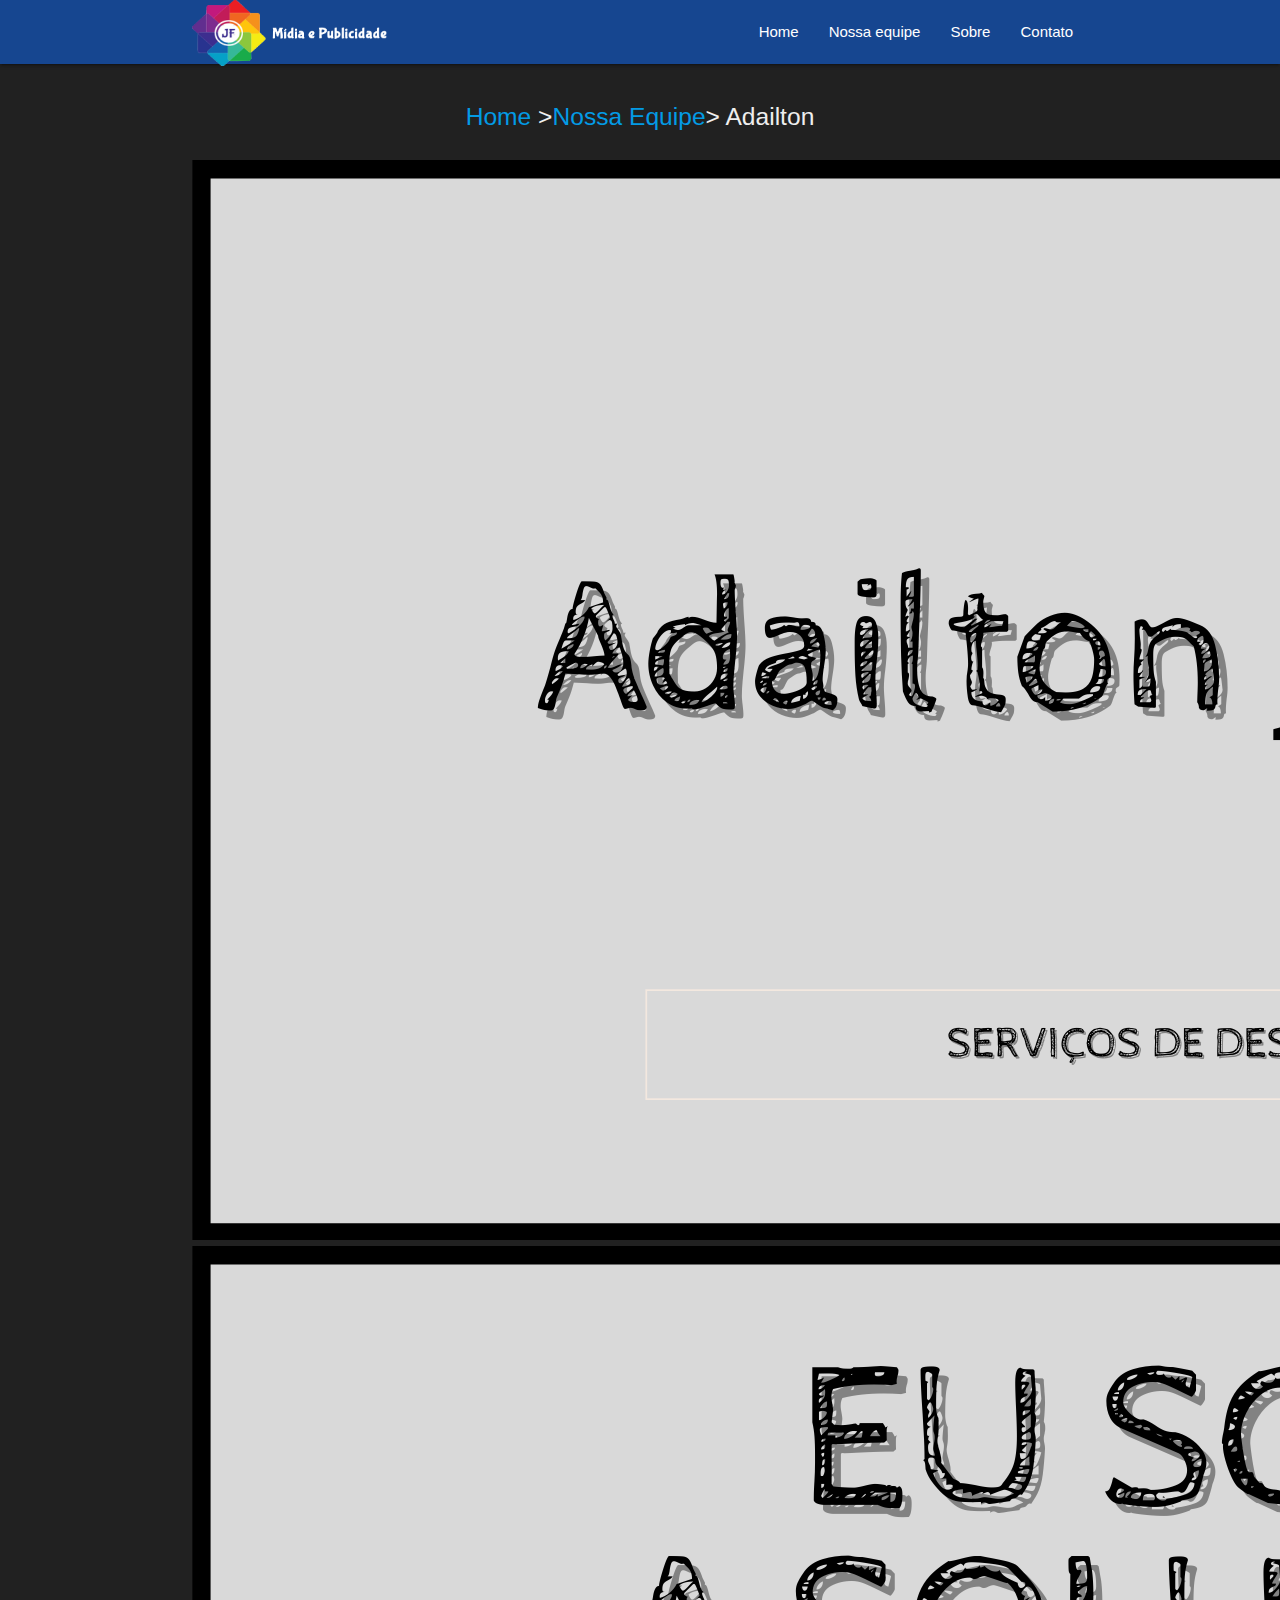
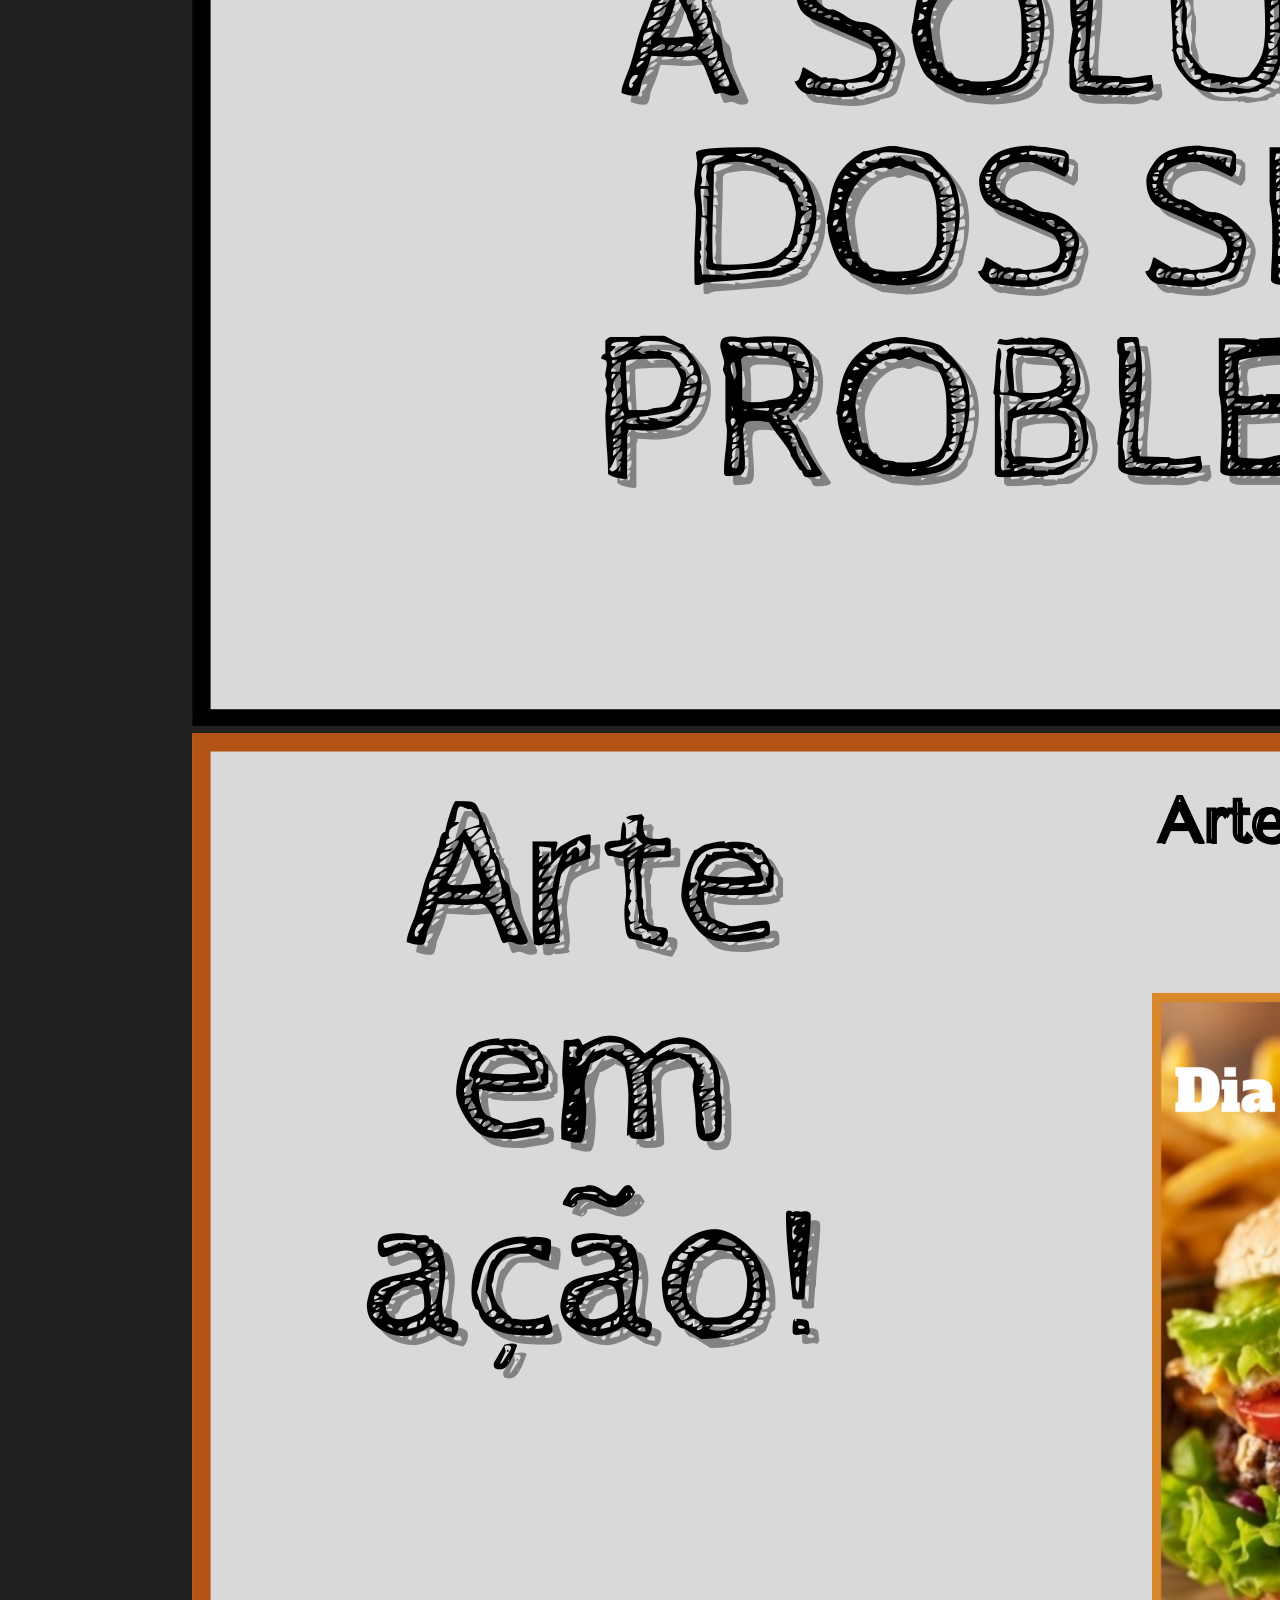
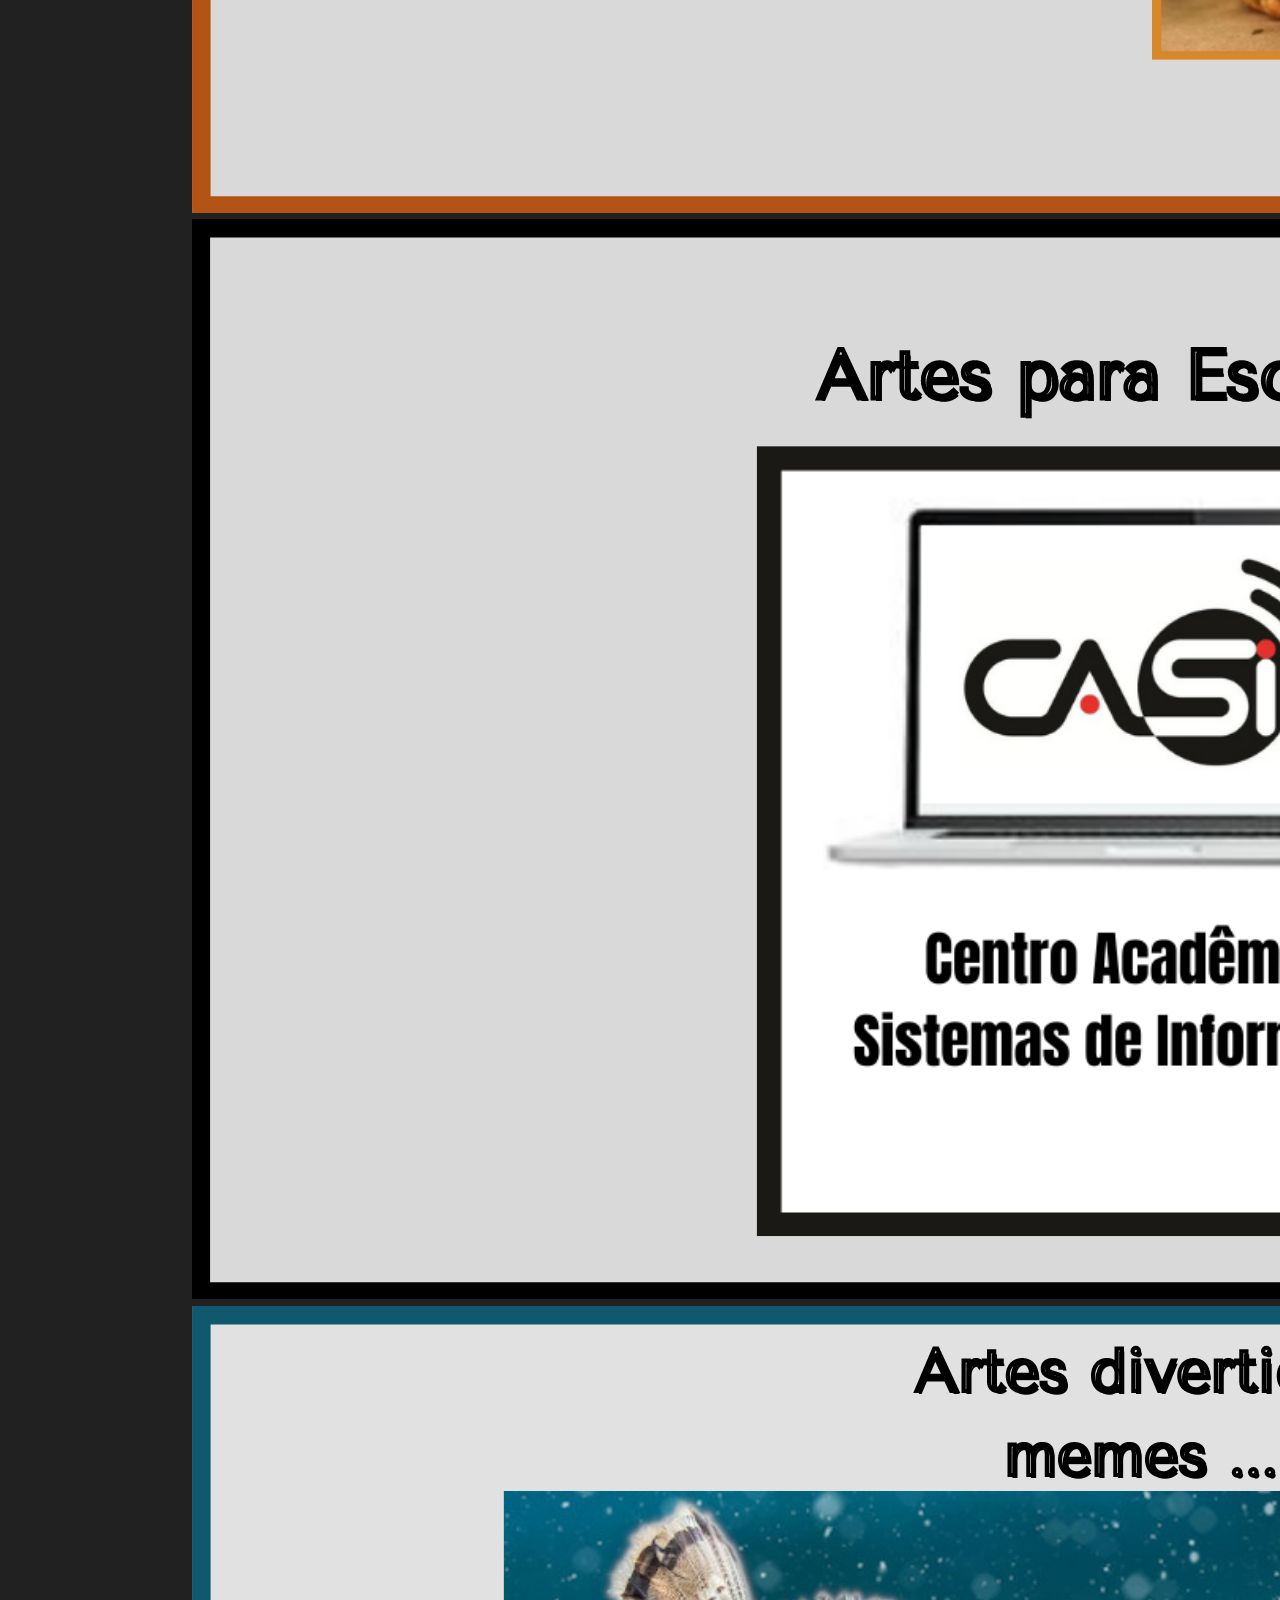
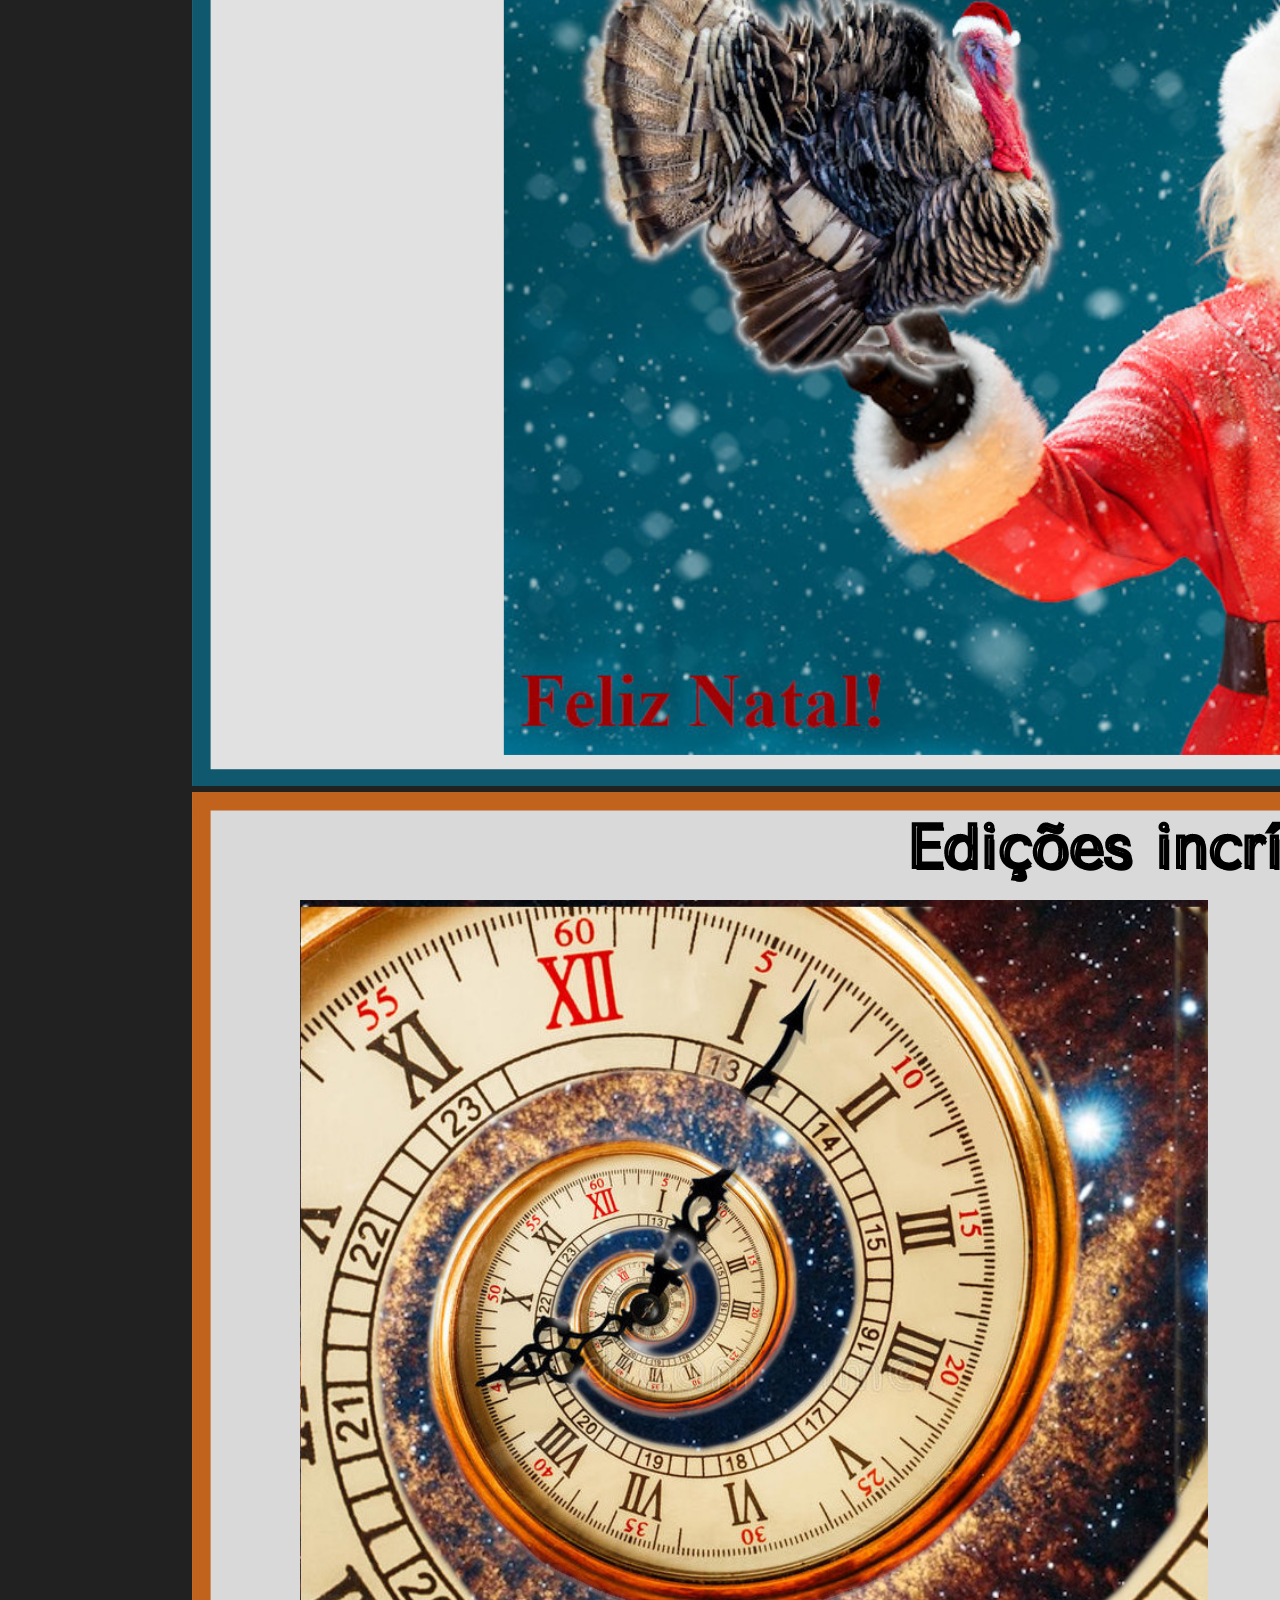
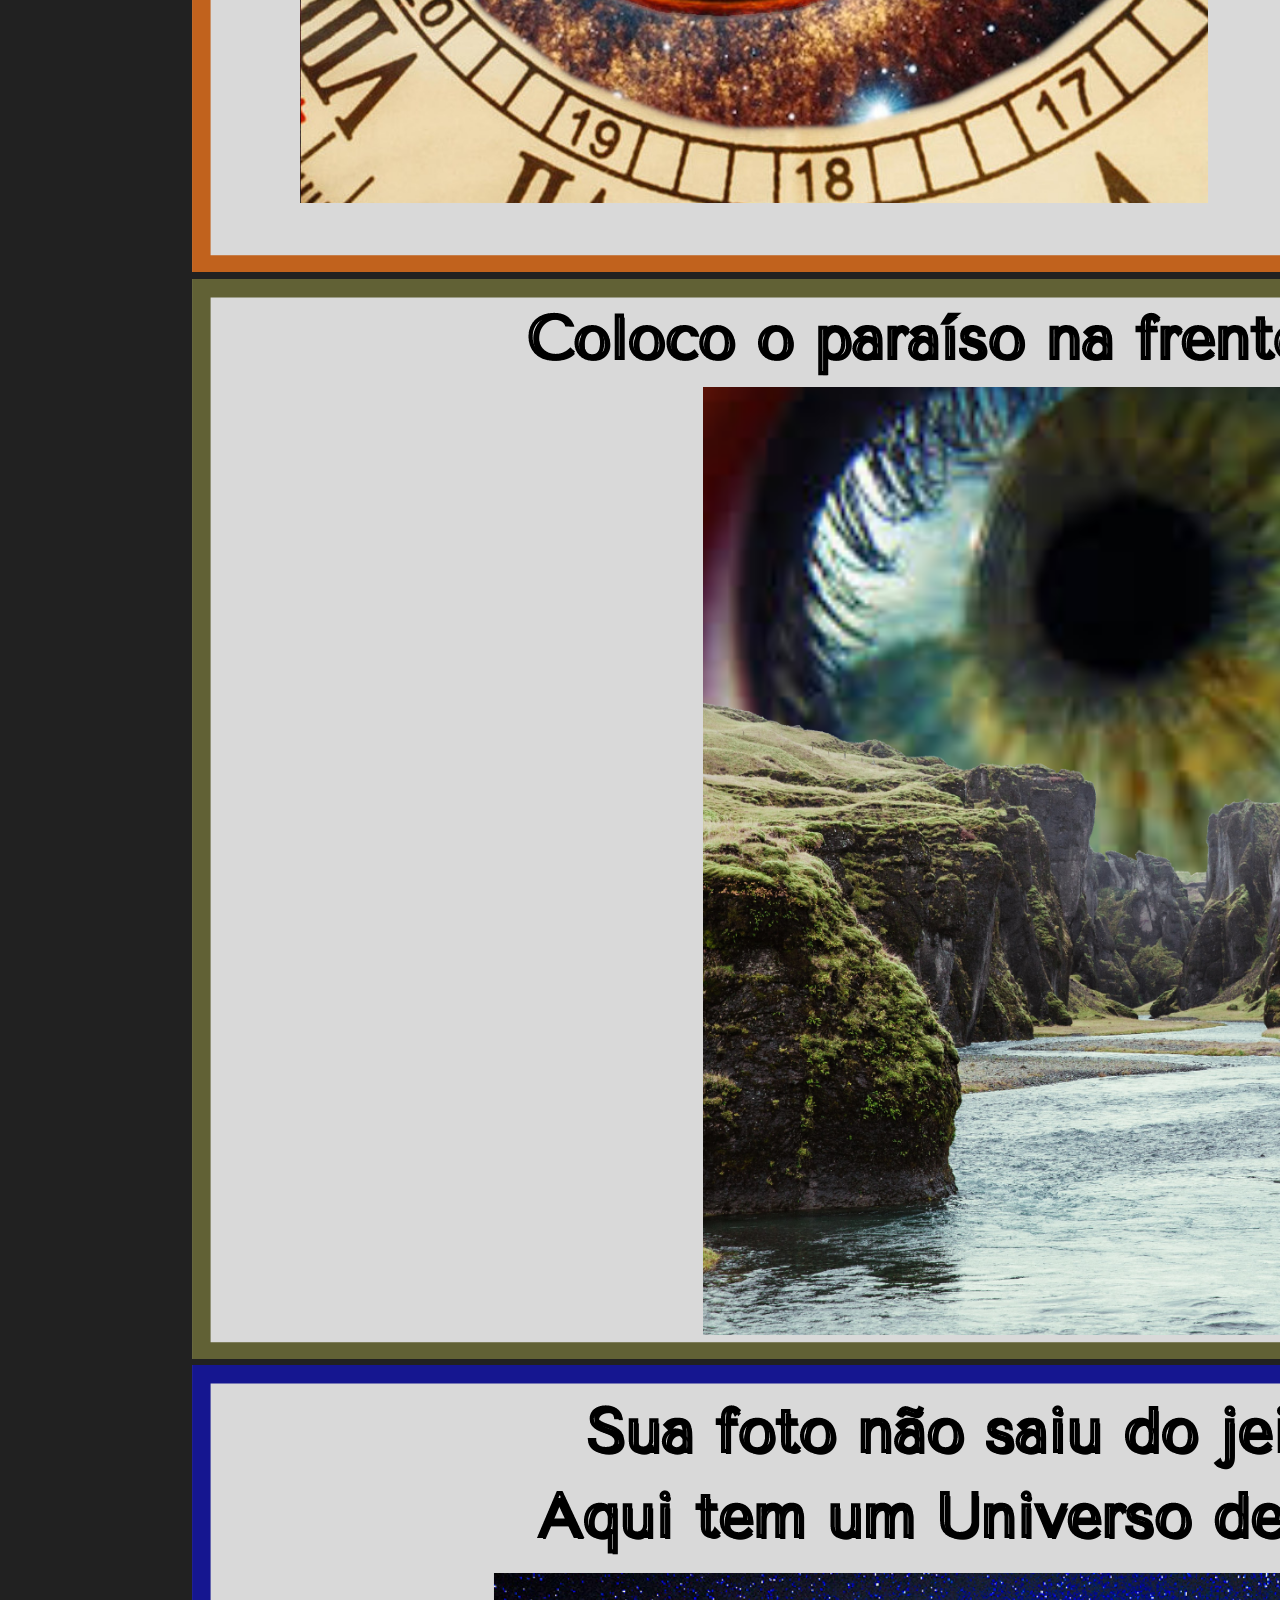
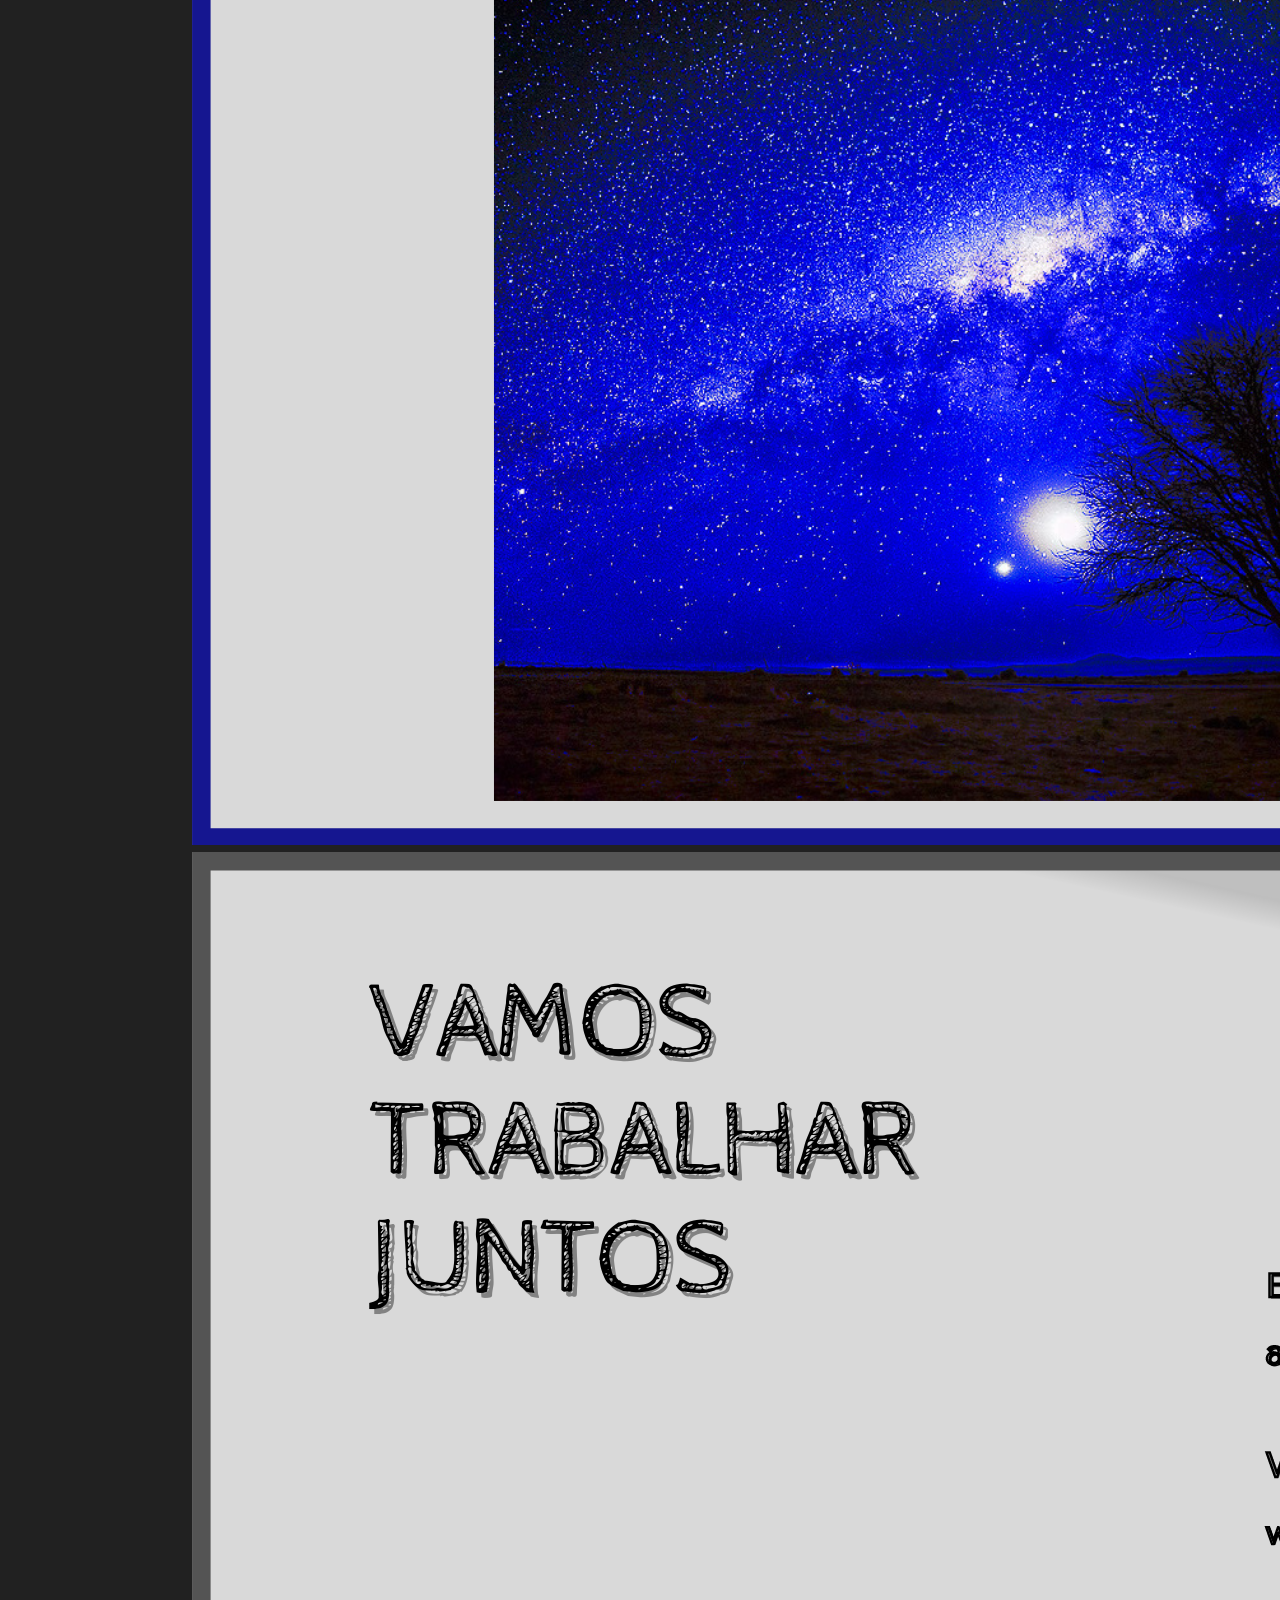
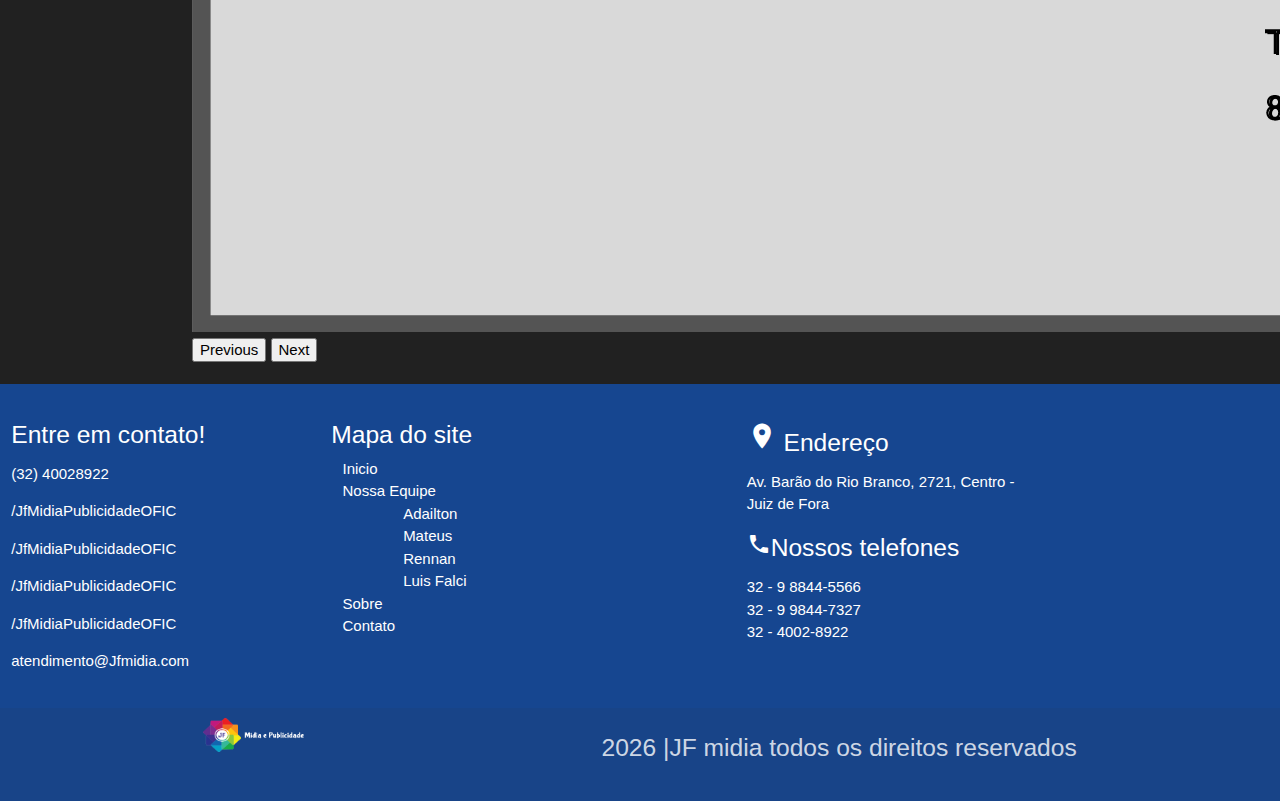
<file: pagPortifolio/Adailton.html>
<!doctype html>
<html lang="en">
  <head>
    <!-- Required meta tags -->
    <meta charset="utf-8">
    <meta name="viewport" content="width=device-width, initial-scale=1">

    <!-- Bootstrap CSS -->
    <link href="https://cdn.jsdelivr.net/npm/bootstrap@5.0.0-beta2/dist/css/bootstrap.min.css" rel="stylesheet" integrity="sha384-BmbxuPwQa2lc/FVzBcNJ7UAyJxM6wuqIj61tLrc4wSX0szH/Ev+nYRRuWlolflfl" crossorigin="anonymous">
    <link
    href="../css/materialize.css"
    type="text/css"
    rel="stylesheet"
    media="screen,projection"
  />
  <link
      href="https://fonts.googleapis.com/icon?family=Material+Icons"
      rel="stylesheet"
    />
  <link
    href="../css/style.css"
    type="text/css"
    rel="stylesheet"
    media="screen,projection"
  />
    <title>Portifolio Adailton</title>
  </head>
  <body class="grey darken-4">
    <nav class="blue" role="navigation">
      <div class="nav-wrapper container">
          <a id="logo-container" href="../index.html" class="brand-logo"><img src="../img/logo.png"  height="66px" width="auto" alt="logo"></a>
          <ul class="right hide-on-med-and-down">
              <li><a href="../index.html">Home</a></li>
              <li><a href="../portifolio.html">Nossa equipe</a></li>
              <li><a href="../sobre.html">Sobre</a></li>
              <li><a href="../contatos.html">Contato</a></li>
          </ul>

          <ul id="nav-mobile" class="sidenav">
              <li><a href="../index.html">Home</a></li>
              <li><a href="../portifolio.html">Nossa equipe</a></li>
              <li><a href="../sobre.html">Sobre</a></li>
              <li><a href="../contatos.html">Contato</a></li>
          </ul>
          <a href="#" data-target="nav-mobile" class="sidenav-trigger"><i class="material-icons">menu</i></a>
      </div>
  </nav>
  <br>
  <div class="container">
    <div class="row center-align">
        <h5 class="header grey-text text-lighten-3"> <a href="../index.html" >Home</a> ><a href="../portifolio.html">Nossa Equipe</a>> <a href="Adailton.html" class="grey-text text-lighten-3">Adailton</a></h5>
    </div>
</div>
  <div class=" container col s12 l10 m10">
    <div id="carouselExampleControls" class="carousel slide carosel-fade" data-bs-ride="carousel">
      <div class="carousel-inner">
        <div class="carousel-item active">
          <img src="../Portifólio Adailton/1.png" class="d-block w-100" alt="slide 1">
        </div>
        <div class="carousel-item">
          <img src="../Portifólio Adailton/2.png" class="d-block w-100" alt="slide 2">
        </div>
        <div class="carousel-item ">
          <img src="../Portifólio Adailton/3.png" class="d-block w-100" alt="slide 3">
        </div>
        <div class="carousel-item ">
          <img src="../Portifólio Adailton/4.png" class="d-block w-100" alt="slide 4">
        </div>
        <div class="carousel-item ">
          <img src="../Portifólio Adailton/5.png" class="d-block w-100" alt="slide 5">
        </div>
        <div class="carousel-item ">
          <img src="../Portifólio Adailton/6.png" class="d-block w-100" alt="slide 6">
        </div>
        <div class="carousel-item ">
          <img src="../Portifólio Adailton/7.png" class="d-block w-100" alt="slide 7">
        </div>
        <div class="carousel-item ">
          <img src="../Portifólio Adailton/8.png" class="d-block w-100" alt="slide 8">
        </div>
        <div class="carousel-item ">
          <img src="../Portifólio Adailton/9.png" class="d-block w-100" alt="slide 9">
        </div>
        
      </div>
      <button class="carousel-control-prev" type="button" data-bs-target="#carouselExampleControls"  data-bs-slide="prev">
        <span class="carousel-control-prev-icon" aria-hidden="true"></span>
        <span class="visually-hidden">Previous</span>
      </button>
      <button class="carousel-control-next" type="button" data-bs-target="#carouselExampleControls"  data-bs-slide="next">
        <span class="carousel-control-next-icon" aria-hidden="true"></span>
        <span class="visually-hidden">Next</span>
      </button>
    </div>
  </div>
  <br>
  <footer class="page-footer blue">
    <div class="">
      <div class="row">
        <div class="col s12 l3">
          <h5 class="white-text">Entre em contato!</h5>
          <p class="white-text">
            <i class="fab fa-whatsapp"> </i> (32) 40028922
          </p>
          <p>
            <a href="https://instagram.com/JfMidiaPublicidadeOFIC" class="white-text"><i class="fab fa-instagram"> </i>
              /JfMidiaPublicidadeOFIC</a>
          </p>
          <p>
            <a href="https://facebook.com/JfMidiaPublicidadeOFIC" class="white-text"><i class="fab fa-facebook"> </i>
              /JfMidiaPublicidadeOFIC</a>
          </p>
          <p>
            <a href="https://twitter.com/JfMidiaPublicidadeOFIC" class="white-text"><i class="fab fa-twitter"> </i>
              /JfMidiaPublicidadeOFIC</a>
          </p>
          <p>
            <a href="https://linkedin.com/JfMidiaPublicidadeOFIC" class="white-text"><i class="fab fa-linkedin"> </i>
              /JfMidiaPublicidadeOFIC</a>
          </p>
          <p class="white-text">
            <i class="far fa-envelope"></i> atendimento@Jfmidia.com
          </p>
        </div>
        <div class="col s12 l4">
          <h5 class="white-text">Mapa do site </h5>
          <div class="col s12">
            <a href="../index.html " class="white-text">Inicio</a>
          </div>
          <div class="col s12"> 
            <a href="../portifolio.html" class="white-text">Nossa Equipe</a>
          </div>
          <div class="container">
            <div class="col s12">
              <a href="Adailton.html" class="white-text">Adailton</a>
            </div>
            <div class="col s12">
              <a href="Mateus.html" class="white-text">Mateus</a>
            </div>
            <div class="col s12">
              <a href="Rennan.html" class="white-text">Rennan</a>
            </div>
            <div class="col s12">
              <a href="falci.html" class="white-text">Luis Falci</a>
            </div>
          </div>
          <div class="col s12">
            <a href="../sobre.html " class="white-text">Sobre</a>
          </div>
          <div class="col s12">
            <a href="../contatos.html" class="white-text">Contato</a>
          </div>
        </div>

        <div class="col s12 l4 container">
          <div class="row container">
            <h5 class="white-text">
              <i class="small material-icons">location_on</i> Endereço
            </h5>
            <ul>
              <li>
                <p>Av. Barão do Rio Branco, 2721, Centro - Juiz de Fora</p>
              </li>
            </ul>
            <h5 class="white-text">
              <i class="material-icons">local_phone</i>Nossos telefones
            </h5>
            <ul>
              <li>32 - 9 8844-5566</li>
              <li>32 - 9 9844-7327</li>
              <li>32 - 4002-8922</li>
            </ul>
          </div>
        </div>
      </div>
    </div>
    <div class="footer-copyright">
      <div class="container">
        <div class="row">
          <div class="col s12 l3">
            <img src="../img/logo.png" alt="logo" width="50%" />
          </div>
          <div class="col s12 l9  right-align">
            <h5>
              <script>document.write(new Date().getFullYear())</script> |JF midia todos os direitos reservados
            </h5>

          </div>
        </div>
      </div>
    </div>
  </footer>

    <!-- Optional JavaScript; choose one of the two! -->

    <!-- Option 1: Bootstrap Bundle with Popper -->
    <script src="https://cdn.jsdelivr.net/npm/bootstrap@5.0.0-beta2/dist/js/bootstrap.bundle.min.js" integrity="sha384-b5kHyXgcpbZJO/tY9Ul7kGkf1S0CWuKcCD38l8YkeH8z8QjE0GmW1gYU5S9FOnJ0" crossorigin="anonymous"></script>

    <!-- Option 2: Separate Popper and Bootstrap JS -->
    <!--
    <script src="https://cdn.jsdelivr.net/npm/@popperjs/core@2.6.0/dist/umd/popper.min.js" integrity="sha384-KsvD1yqQ1/1+IA7gi3P0tyJcT3vR+NdBTt13hSJ2lnve8agRGXTTyNaBYmCR/Nwi" crossorigin="anonymous"></script>
    <script src="https://cdn.jsdelivr.net/npm/bootstrap@5.0.0-beta2/dist/js/bootstrap.min.js" integrity="sha384-nsg8ua9HAw1y0W1btsyWgBklPnCUAFLuTMS2G72MMONqmOymq585AcH49TLBQObG" crossorigin="anonymous"></script>
    -->
  </body>
</html>
</file>
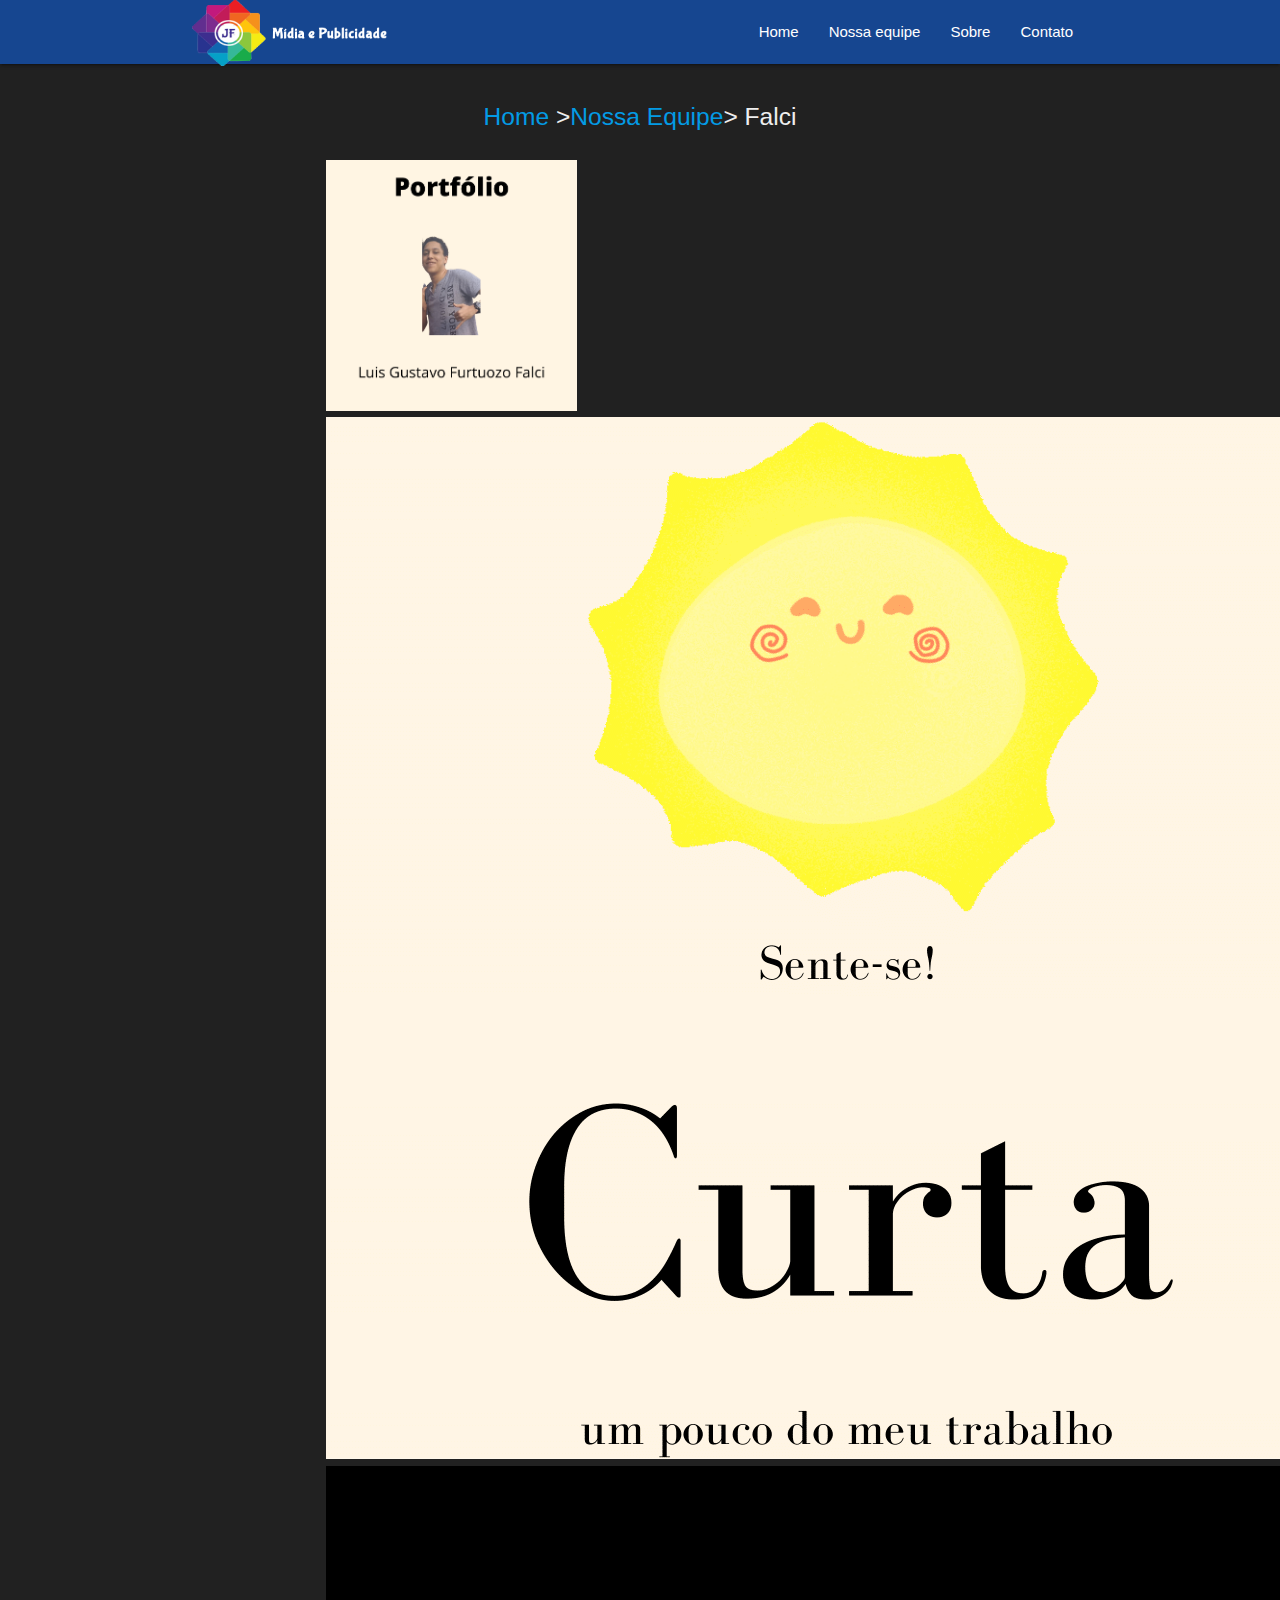
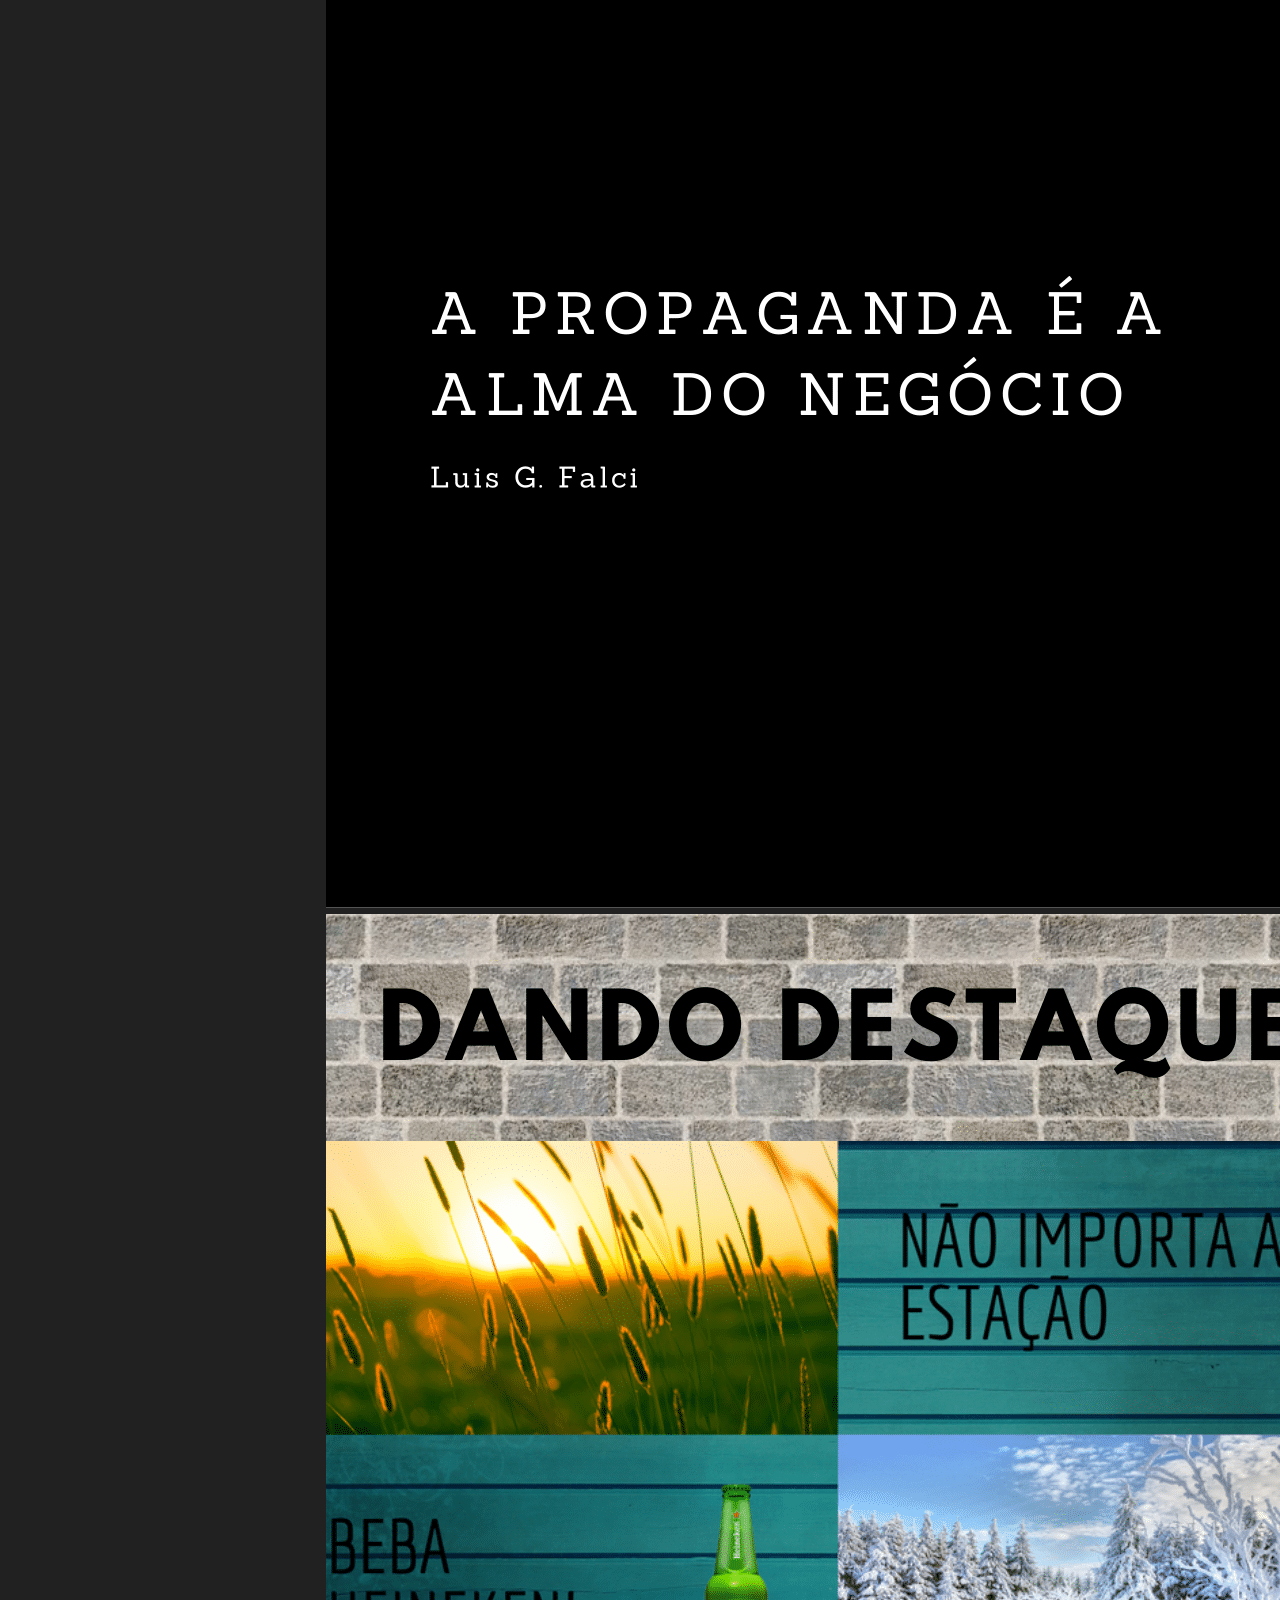
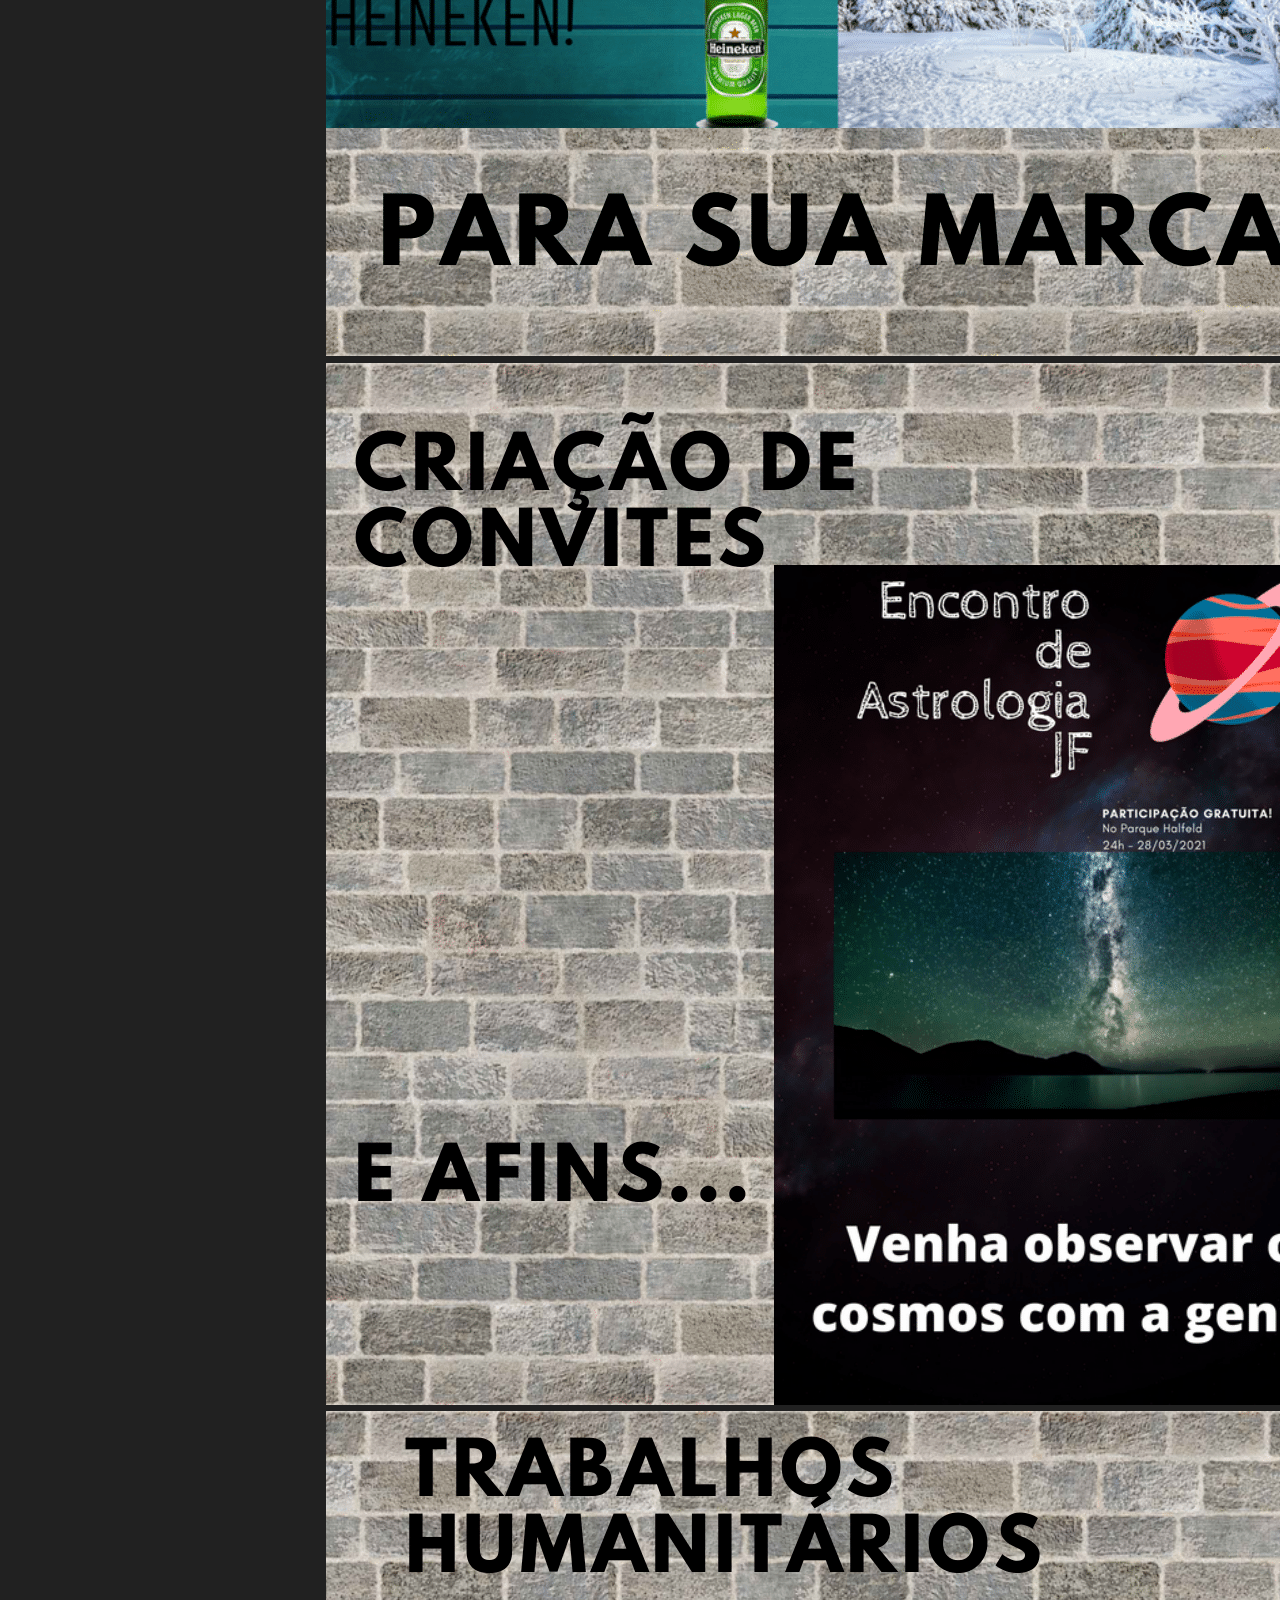
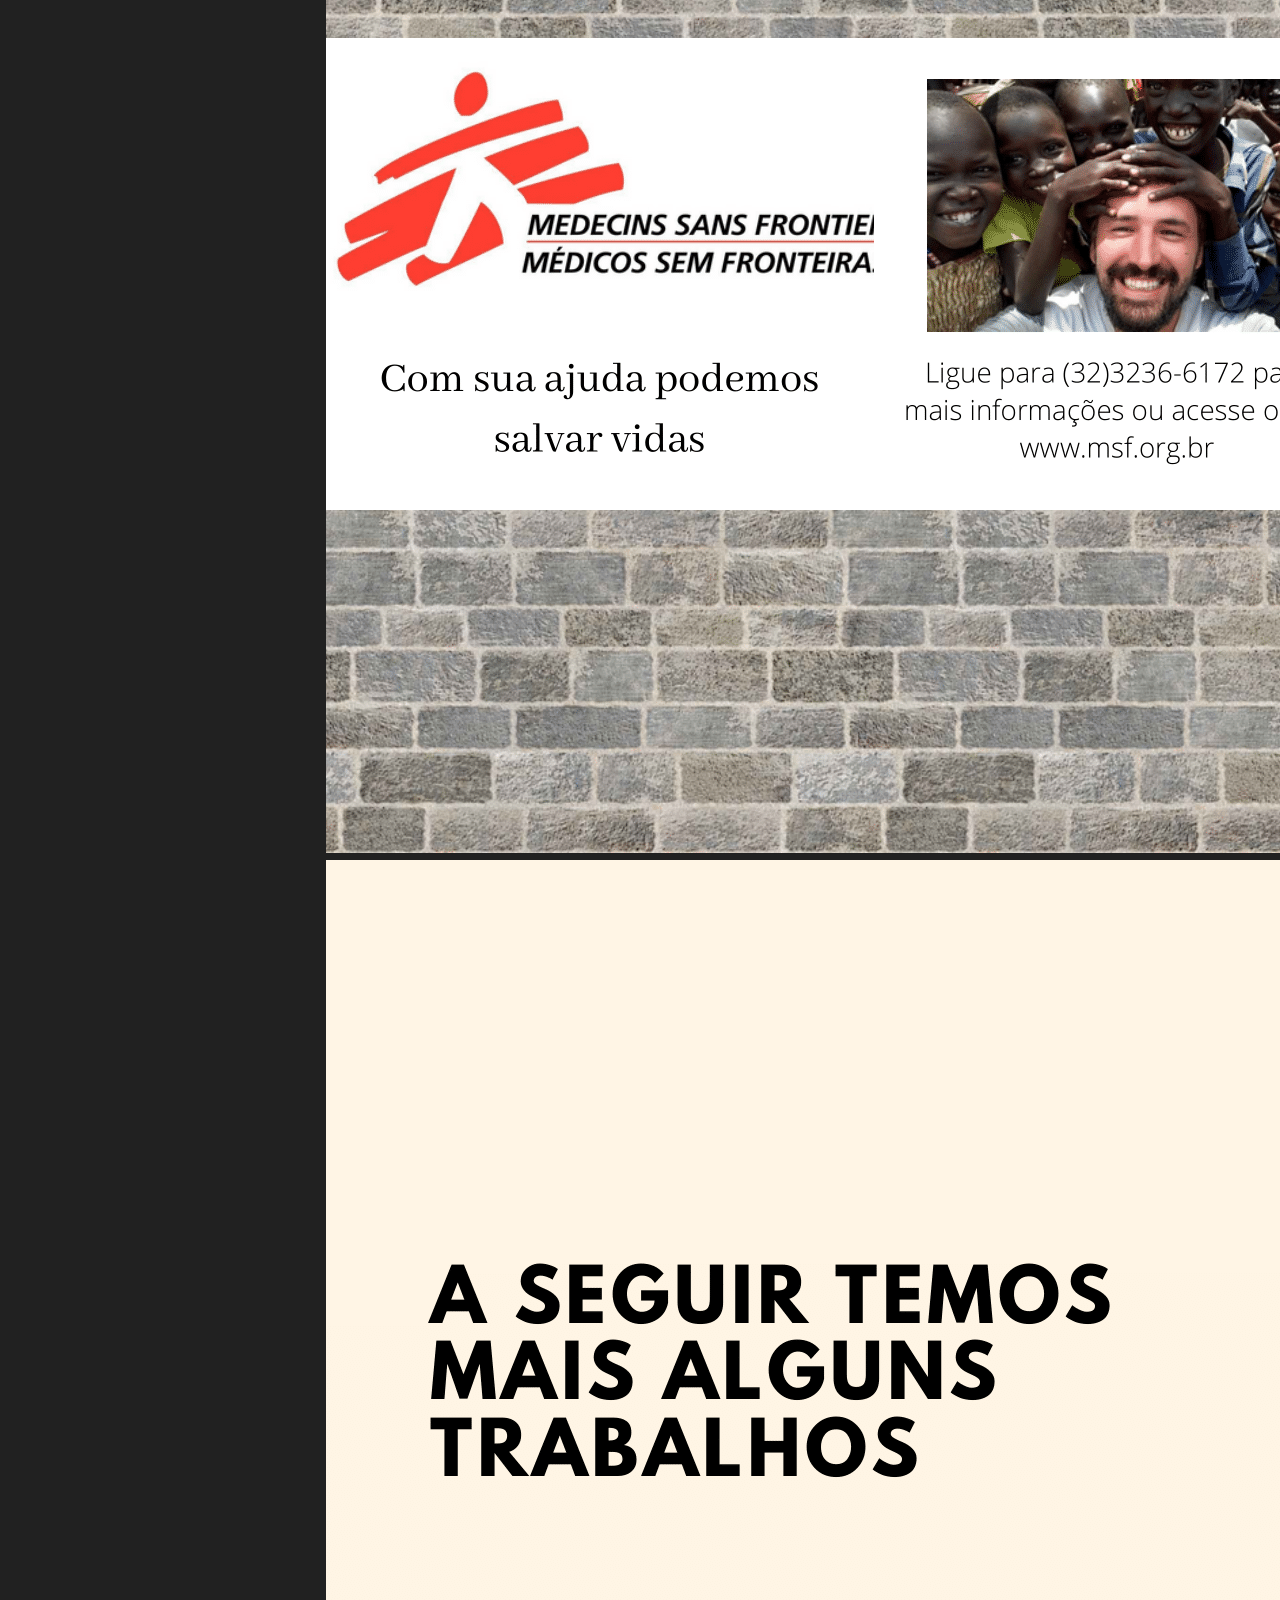
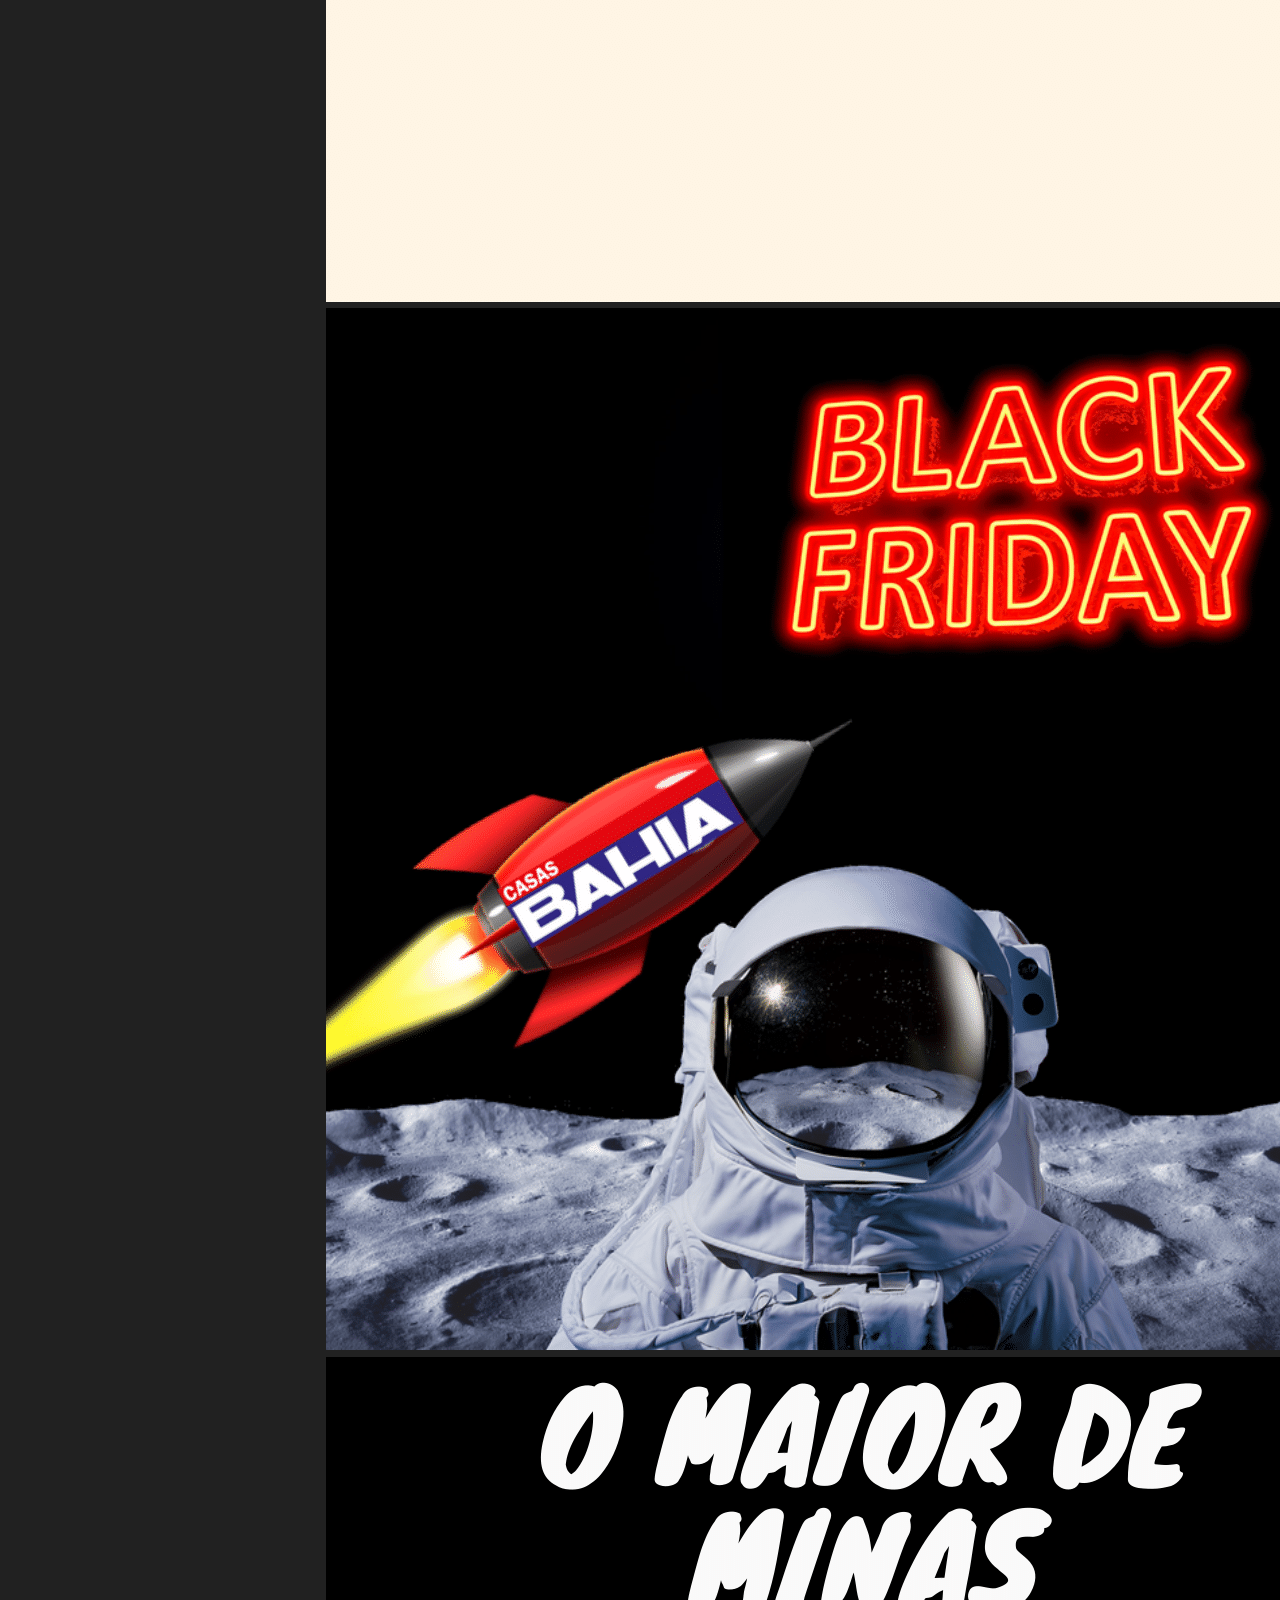
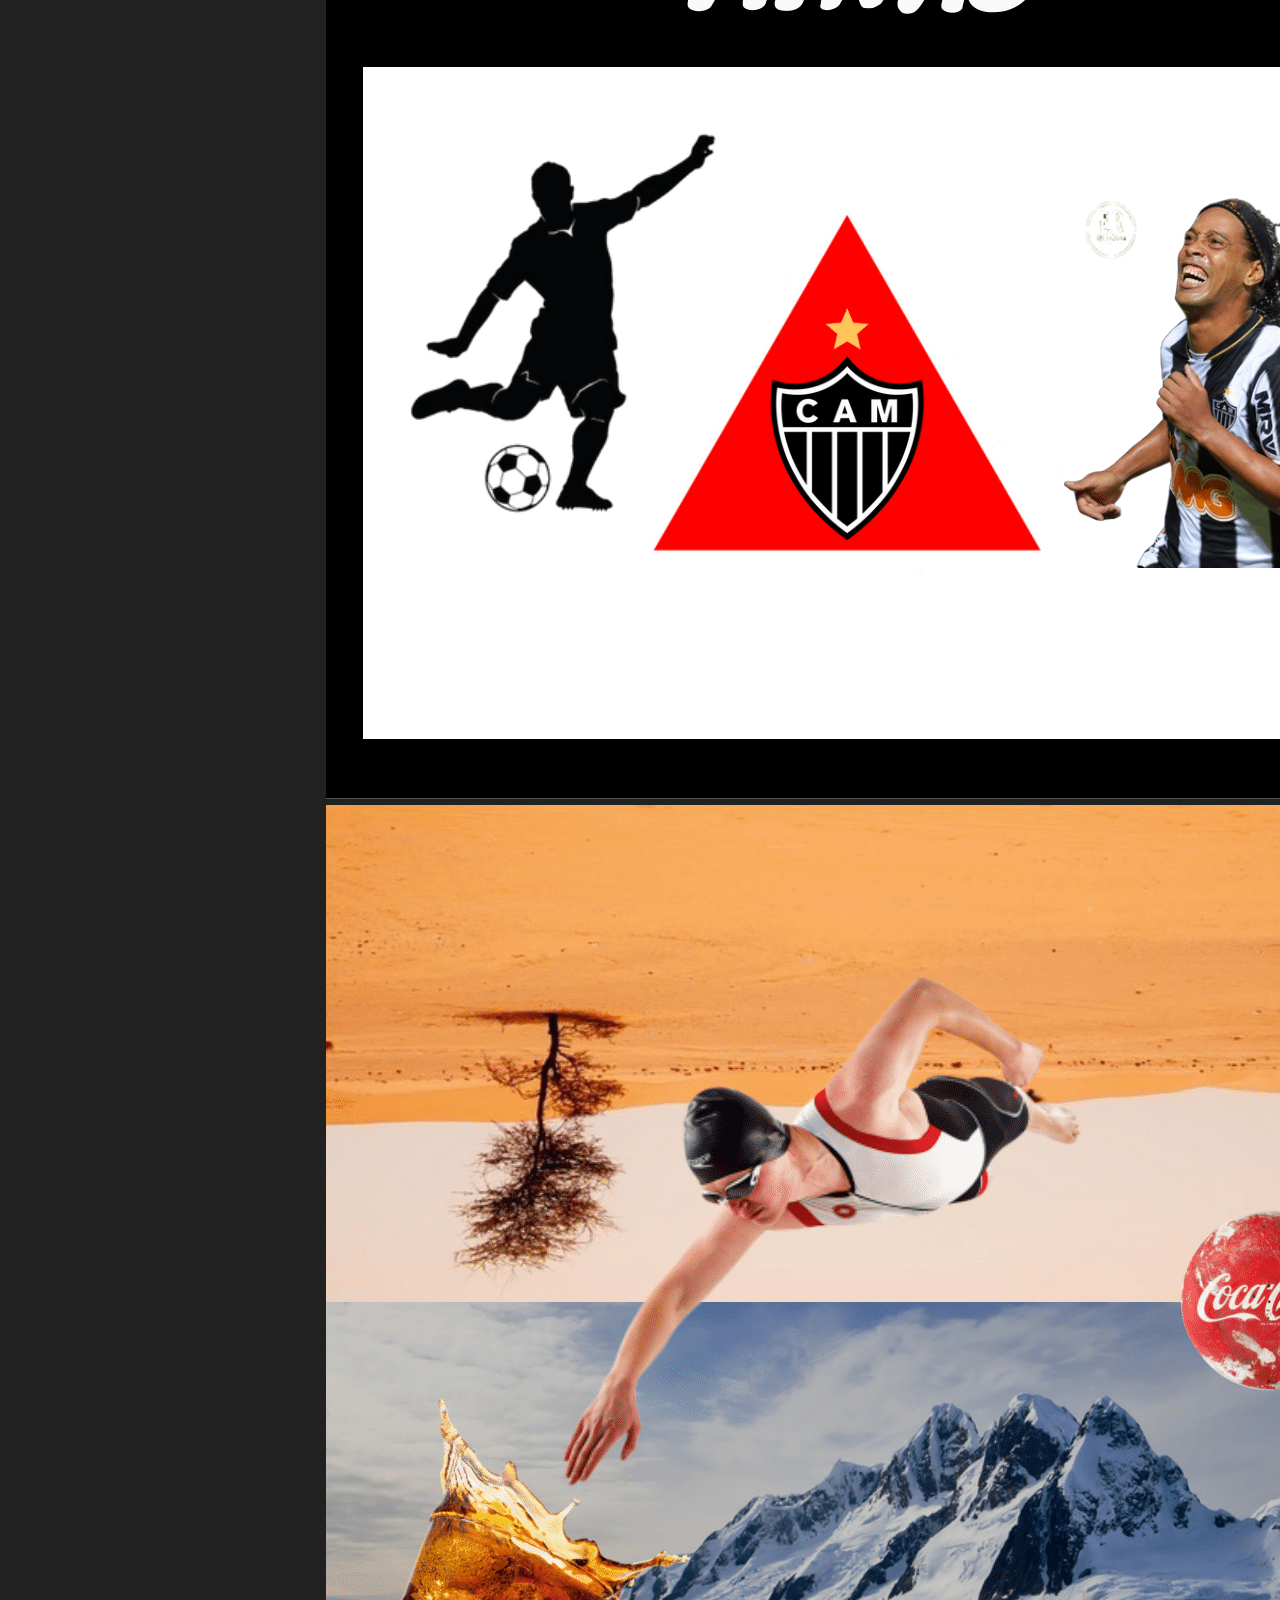
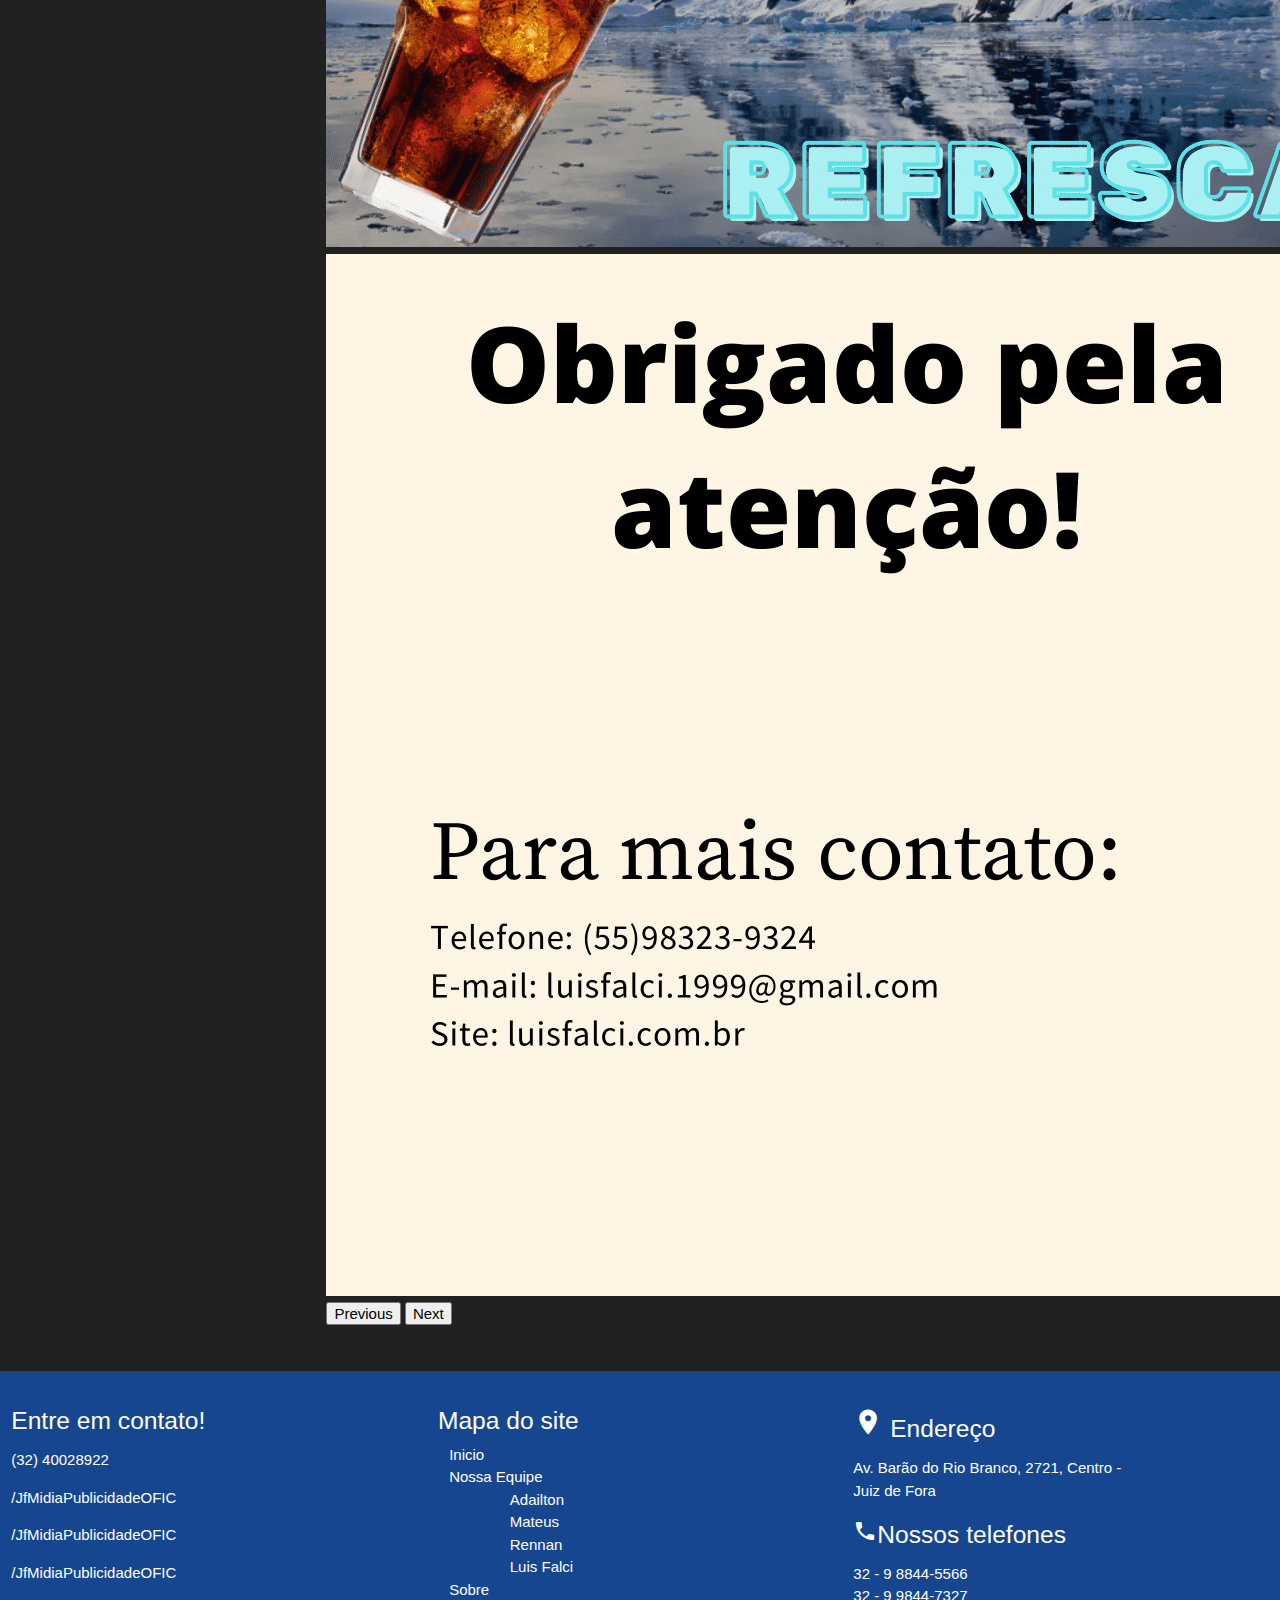
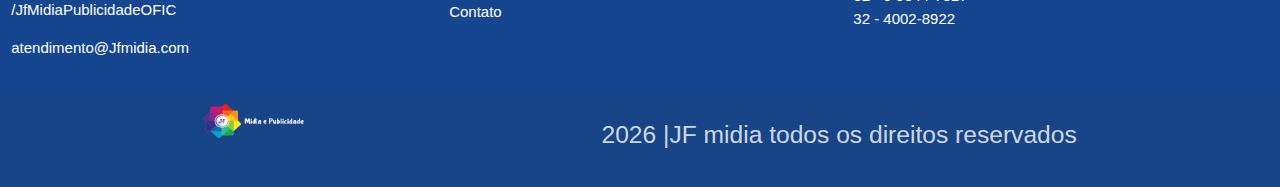
<file: pagPortifolio/Falci.html>
<!DOCTYPE html>
<html lang="en">
  <head>
    <!-- Required meta tags -->
    <meta charset="utf-8" />
    <meta name="viewport" content="width=device-width, initial-scale=1" />

    <!-- Bootstrap CSS -->
    <link
      href="https://cdn.jsdelivr.net/npm/bootstrap@5.0.0-beta2/dist/css/bootstrap.min.css"
      rel="stylesheet"
      integrity="sha384-BmbxuPwQa2lc/FVzBcNJ7UAyJxM6wuqIj61tLrc4wSX0szH/Ev+nYRRuWlolflfl"
      crossorigin="anonymous"
    />
    <link
      href="../css/materialize.css"
      type="text/css"
      rel="stylesheet"
      media="screen,projection"
    />
    <link
      href="https://fonts.googleapis.com/icon?family=Material+Icons"
      rel="stylesheet"
    />
    <link
      href="../css/style.css"
      type="text/css"
      rel="stylesheet"
      media="screen,projection"
    />
    <title>Portifolio Luis Falci</title>
  </head>
  <body class="grey darken-4">
    <nav class="blue" role="navigation">
      <div class="nav-wrapper container">
        <a id="logo-container" href="../index.html" class="brand-logo"
          ><img src="../img/logo.png" height="66px" width="auto" alt="logo"
        /></a>
        <ul class="right hide-on-med-and-down">
          <li><a href="../index.html">Home</a></li>
          <li><a href="../portifolio.html">Nossa equipe</a></li>
          <li><a href="../sobre.html">Sobre</a></li>
          <li><a href="../contatos.html">Contato</a></li>
        </ul>

        <ul id="nav-mobile" class="sidenav">
          <li><a href="../index.html">Home</a></li>
          <li><a href="../portifolio.html">Nossa equipe</a></li>
          <li><a href="../sobre.html">Sobre</a></li>
          <li><a href="../contatos.html">Contato</a></li>
        </ul>
        <a href="#" data-target="nav-mobile" class="sidenav-trigger"
          ><i class="material-icons">menu</i></a
        >
      </div>
    </nav>
    <br />
    <div class="container">
      <div class="row center-align">
        <h5 class="header grey-text text-lighten-3">
          <a href="../index.html">Home</a> ><a href="../portifolio.html"
            >Nossa Equipe</a
          >> <a href="Falci.html" class="grey-text text-lighten-3">Falci</a>
        </h5>
      </div>
    </div>
    <div class="container">
      <div class="container col s12">
        <div
          id="carouselExampleControls"
          class="carousel slide carosel-fade"
          data-bs-ride="carousel"
        >
          <div class="carousel-inner">
            <div class="carousel-item active">
              <img
                src="../Portifólio-Falci/Portfio_-_Luis_Falci (1)-01.png"
                class="d-block w-100"
                width="40%"
                alt="slide 1"
              />
            </div>
            <div class="carousel-item">
              <img
                src="../Portifólio-Falci/Portfio_-_Luis_Falci (1)-02.png"
                class="d-block w-100"
                alt="slide 2"
              />
            </div>
            <div class="carousel-item">
              <img
                src="../Portifólio-Falci/Portfio_-_Luis_Falci (1)-03.png"
                class="d-block w-100"
                alt="slide 3"
              />
            </div>
            <div class="carousel-item">
              <img
                src="../Portifólio-Falci/Portfio_-_Luis_Falci (1)-04.png"
                class="d-block w-100"
                alt="slide 4"
              />
            </div>
            <div class="carousel-item">
              <img
                src="../Portifólio-Falci/Portfio_-_Luis_Falci (1)-05.png"
                class="d-block w-100"
                alt="slide 5"
              />
            </div>
            <div class="carousel-item">
              <img
                src="../Portifólio-Falci/Portfio_-_Luis_Falci (1)-06.png"
                class="d-block w-100"
                alt="slide 6"
              />
            </div>
            <div class="carousel-item">
              <img
                src="../Portifólio-Falci/Portfio_-_Luis_Falci (1)-07.png"
                class="d-block w-100"
                alt="slide 7"
              />
            </div>
            <div class="carousel-item">
              <img
                src="../Portifólio-Falci/Portfio_-_Luis_Falci (1)-08.png"
                class="d-block w-100"
                alt="slide 8"
              />
            </div>
            <div class="carousel-item">
              <img
                src="../Portifólio-Falci/Portfio_-_Luis_Falci (1)-09.png"
                class="d-block w-100"
                alt="slide 9"
              />
            </div>
            <div class="carousel-item">
              <img
                src="../Portifólio-Falci/Portfio_-_Luis_Falci (1)-10.png"
                class="d-block w-100"
                alt="slide 10"
              />
            </div>
            <div class="carousel-item">
              <img
                src="../Portifólio-Falci/Portfio_-_Luis_Falci (1)-11.png"
                class="d-block w-100"
                alt="slide 11"
              />
            </div>
          </div>
          <button
            class="carousel-control-prev"
            type="button"
            data-bs-target="#carouselExampleControls"
            data-bs-slide="prev"
          >
            <span class="carousel-control-prev-icon" aria-hidden="true"></span>
            <span class="visually-hidden">Previous</span>
          </button>
          <button
            class="carousel-control-next"
            type="button"
            data-bs-target="#carouselExampleControls"
            data-bs-slide="next"
          >
            <span class="carousel-control-next-icon" aria-hidden="true"></span>
            <span class="visually-hidden">Next</span>
          </button>
        </div>
      </div>
    </div>
    <br>
    
    <br />
    <footer class="page-footer blue">
      <div class="">
        <div class="row">
          <div class="col s12 l4">
            <h5 class="white-text">Entre em contato!</h5>
            <p class="white-text">
              <i class="fab fa-whatsapp"> </i> (32) 40028922
            </p>
            <p>
              <a
                href="https://instagram.com/JfMidiaPublicidadeOFIC"
                class="white-text"
                ><i class="fab fa-instagram"> </i> /JfMidiaPublicidadeOFIC</a
              >
            </p>
            <p>
              <a
                href="https://facebook.com/JfMidiaPublicidadeOFIC"
                class="white-text"
                ><i class="fab fa-facebook"> </i> /JfMidiaPublicidadeOFIC</a
              >
            </p>
            <p>
              <a
                href="https://twitter.com/JfMidiaPublicidadeOFIC"
                class="white-text"
                ><i class="fab fa-twitter"> </i> /JfMidiaPublicidadeOFIC</a
              >
            </p>
            <p>
              <a
                href="https://linkedin.com/JfMidiaPublicidadeOFIC"
                class="white-text"
                ><i class="fab fa-linkedin"> </i> /JfMidiaPublicidadeOFIC</a
              >
            </p>
            <p class="white-text">
              <i class="far fa-envelope"></i> atendimento@Jfmidia.com
            </p>
          </div>
          <div class="col s12 l4">
            <h5 class="white-text">Mapa do site</h5>
            <div class="col s12">
              <a href="../index.html " class="white-text">Inicio</a>
            </div>
            <div class="col s12">
              <a href="../portifolio.html" class="white-text">Nossa Equipe</a>
            </div>
            <div class="container">
              <div class="col s12">
                <a href="Adailton.html" class="white-text">Adailton</a>
              </div>
              <div class="col s12">
                <a href="Mateus.html" class="white-text">Mateus</a>
              </div>
              <div class="col s12">
                <a href="Rennan.html" class="white-text">Rennan</a>
              </div>
              <div class="col s12">
                <a href="falci.html" class="white-text">Luis Falci</a>
              </div>
            </div>
            <div class="col s12">
              <a href="../sobre.html " class="white-text">Sobre</a>
            </div>
            <div class="col s12">
              <a href="../contatos.html" class="white-text">Contato</a>
            </div>
          </div>

          <div class="col s12 l4 container">
            <div class="row container">
              <h5 class="white-text">
                <i class="small material-icons">location_on</i> Endereço
              </h5>
              <ul>
                <li>
                  <p>Av. Barão do Rio Branco, 2721, Centro - Juiz de Fora</p>
                </li>
              </ul>
              <h5 class="white-text">
                <i class="material-icons">local_phone</i>Nossos telefones
              </h5>
              <ul>
                <li>32 - 9 8844-5566</li>
                <li>32 - 9 9844-7327</li>
                <li>32 - 4002-8922</li>
              </ul>
            </div>
          </div>
        </div>
      </div>
      <div class="footer-copyright">
        <div class="container">
          <div class="row">
            <div class="col s12 l3">
              <img src="../img/logo.png" alt="logo" width="50%" />
            </div>
            <div class="col s12 l9 right-align">
              <h5>
                <script>
                  document.write(new Date().getFullYear());
                </script>
                |JF midia todos os direitos reservados
              </h5>
            </div>
          </div>
        </div>
      </div>
    </footer>

    <!-- Optional JavaScript; choose one of the two! -->

    <!-- Option 1: Bootstrap Bundle with Popper -->
    <script
      src="https://cdn.jsdelivr.net/npm/bootstrap@5.0.0-beta2/dist/js/bootstrap.bundle.min.js"
      integrity="sha384-b5kHyXgcpbZJO/tY9Ul7kGkf1S0CWuKcCD38l8YkeH8z8QjE0GmW1gYU5S9FOnJ0"
      crossorigin="anonymous"
    ></script>

    <!-- Option 2: Separate Popper and Bootstrap JS -->
    <!--
    <script src="https://cdn.jsdelivr.net/npm/@popperjs/core@2.6.0/dist/umd/popper.min.js" integrity="sha384-KsvD1yqQ1/1+IA7gi3P0tyJcT3vR+NdBTt13hSJ2lnve8agRGXTTyNaBYmCR/Nwi" crossorigin="anonymous"></script>
    <script src="https://cdn.jsdelivr.net/npm/bootstrap@5.0.0-beta2/dist/js/bootstrap.min.js" integrity="sha384-nsg8ua9HAw1y0W1btsyWgBklPnCUAFLuTMS2G72MMONqmOymq585AcH49TLBQObG" crossorigin="anonymous"></script>
    -->
  </body>
</html>
</file>
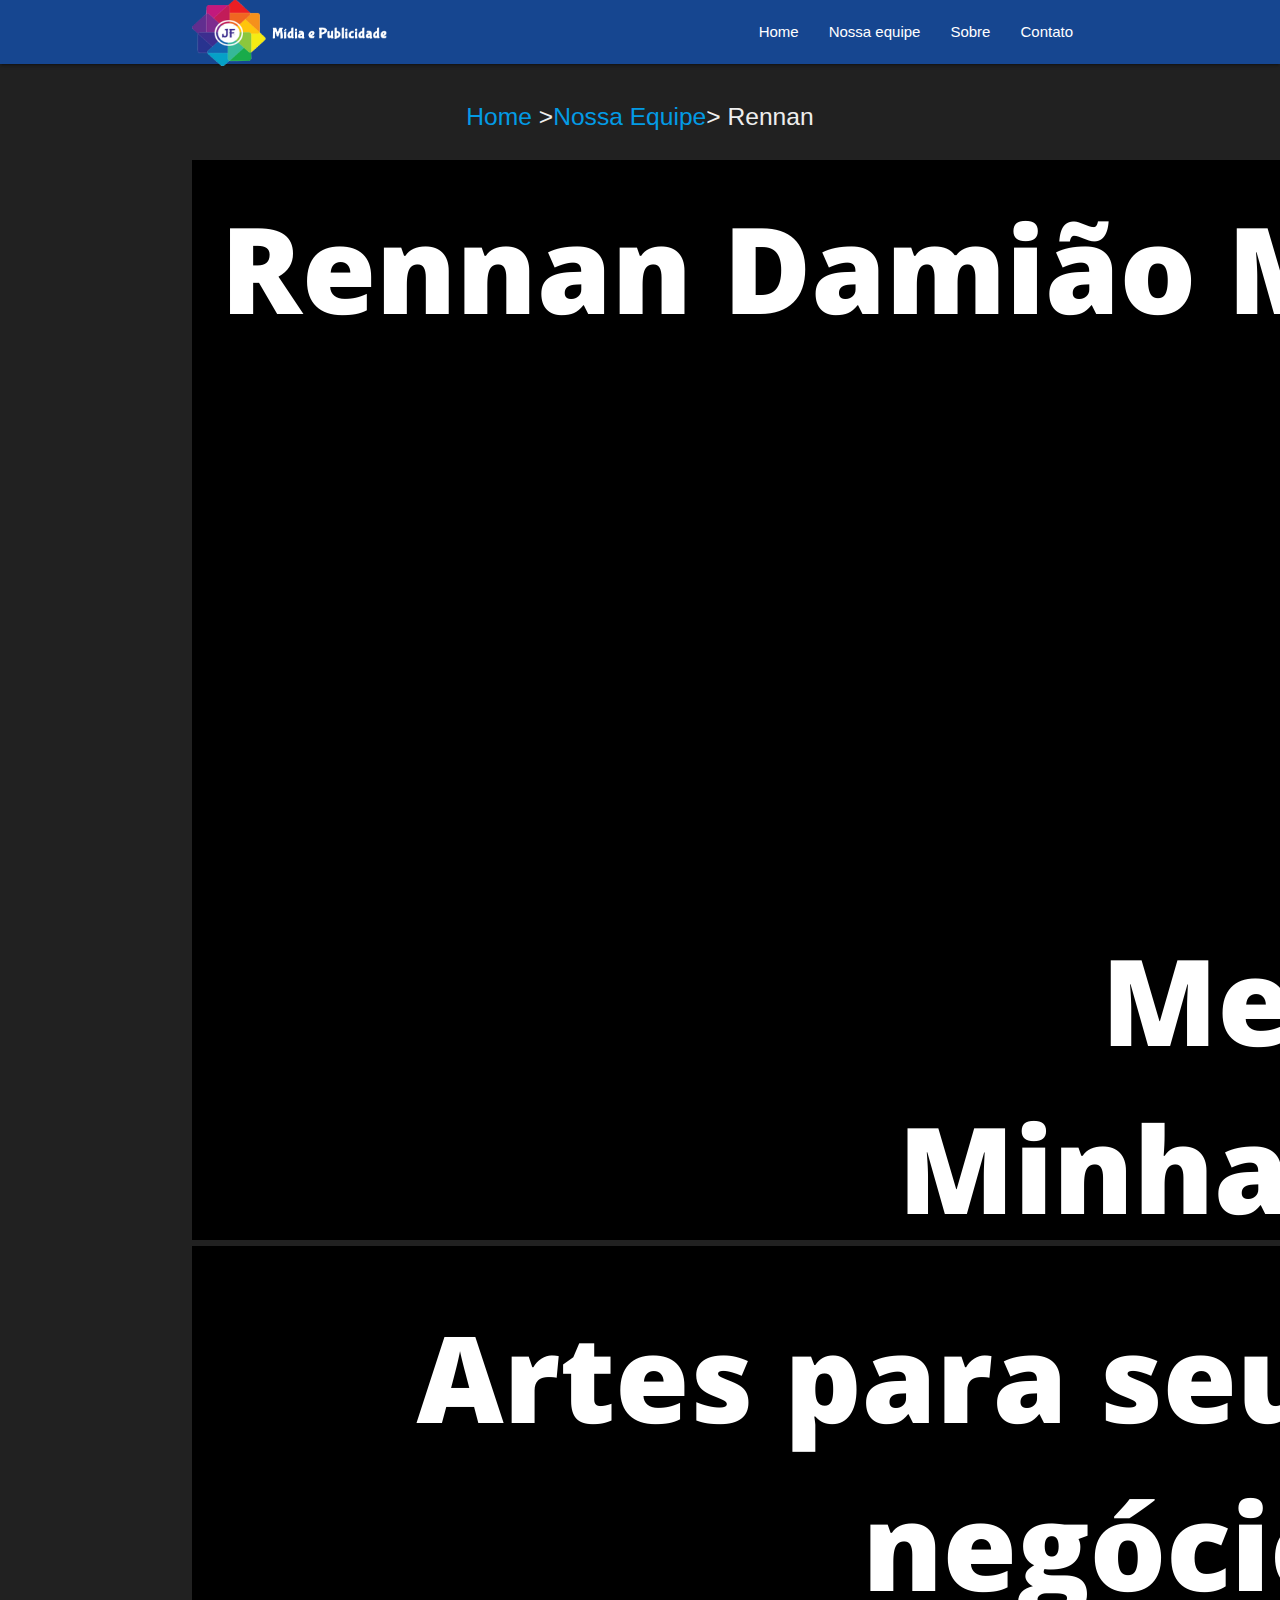
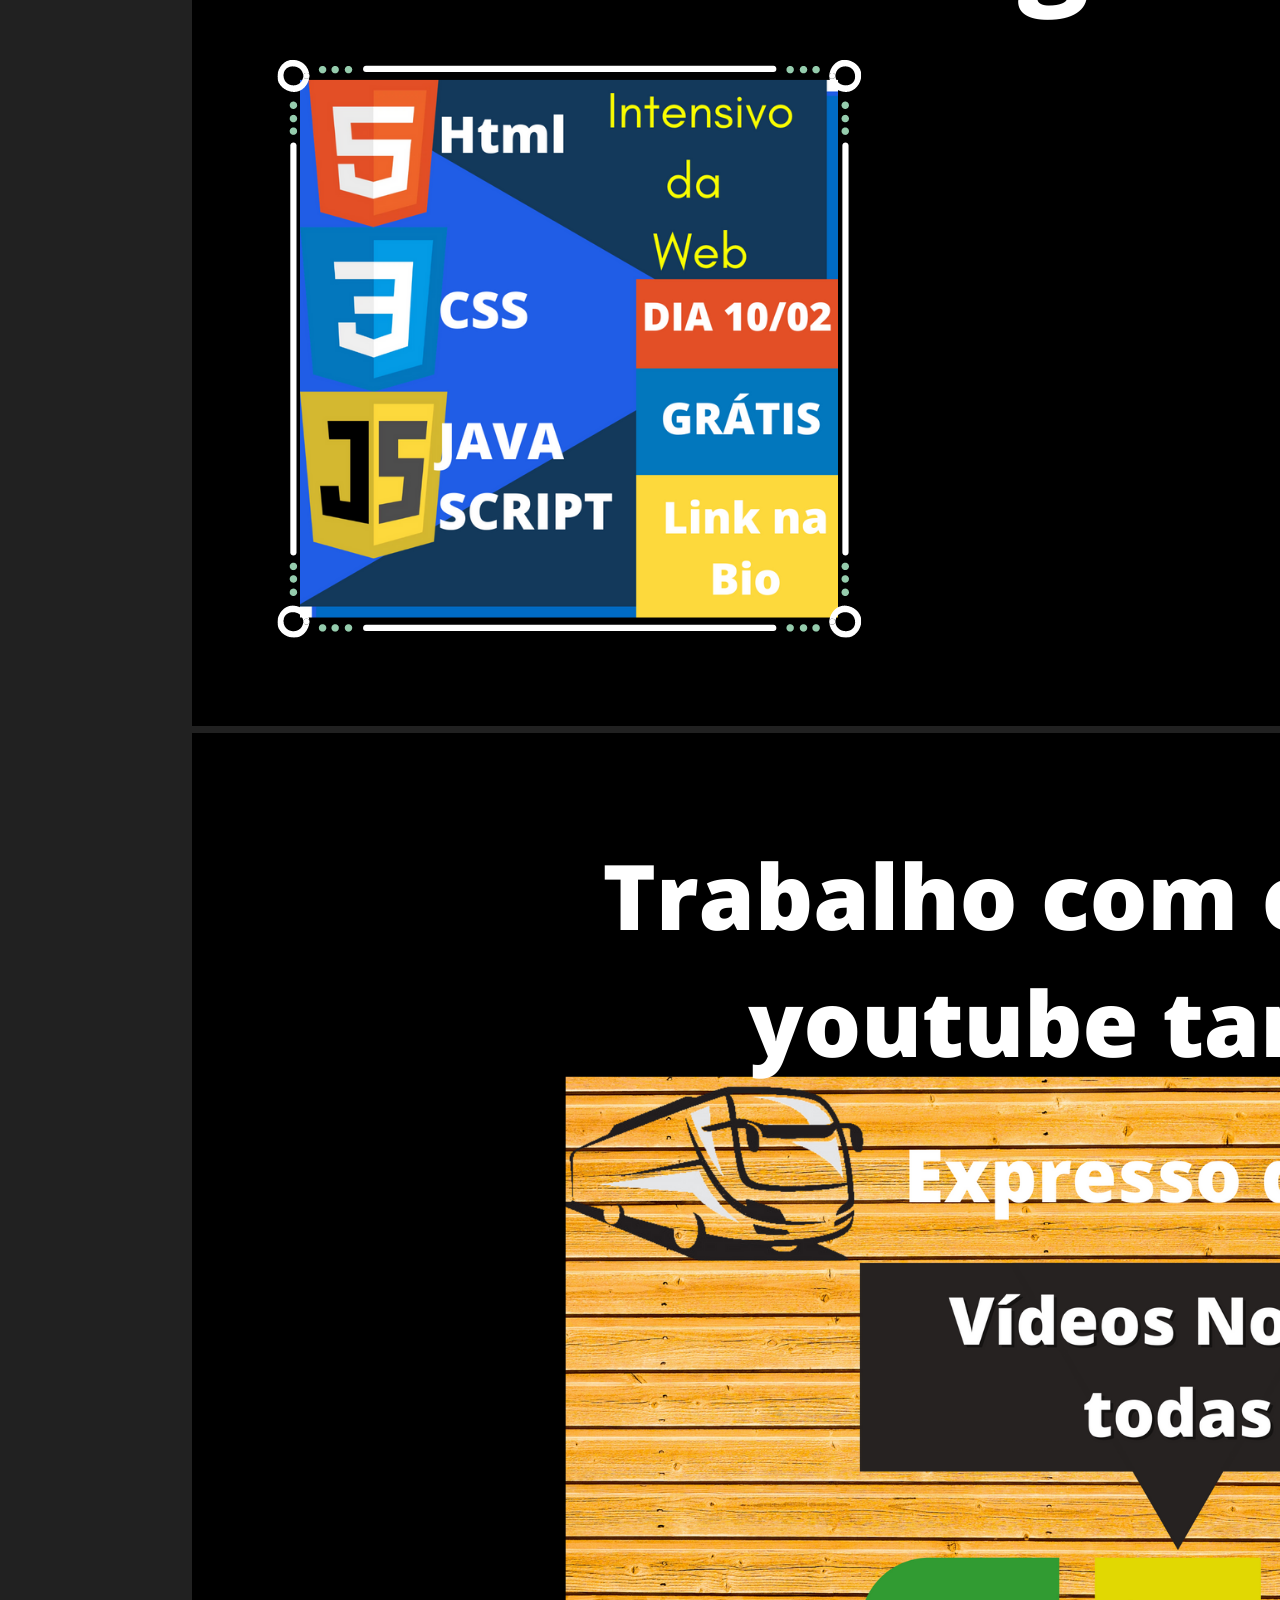
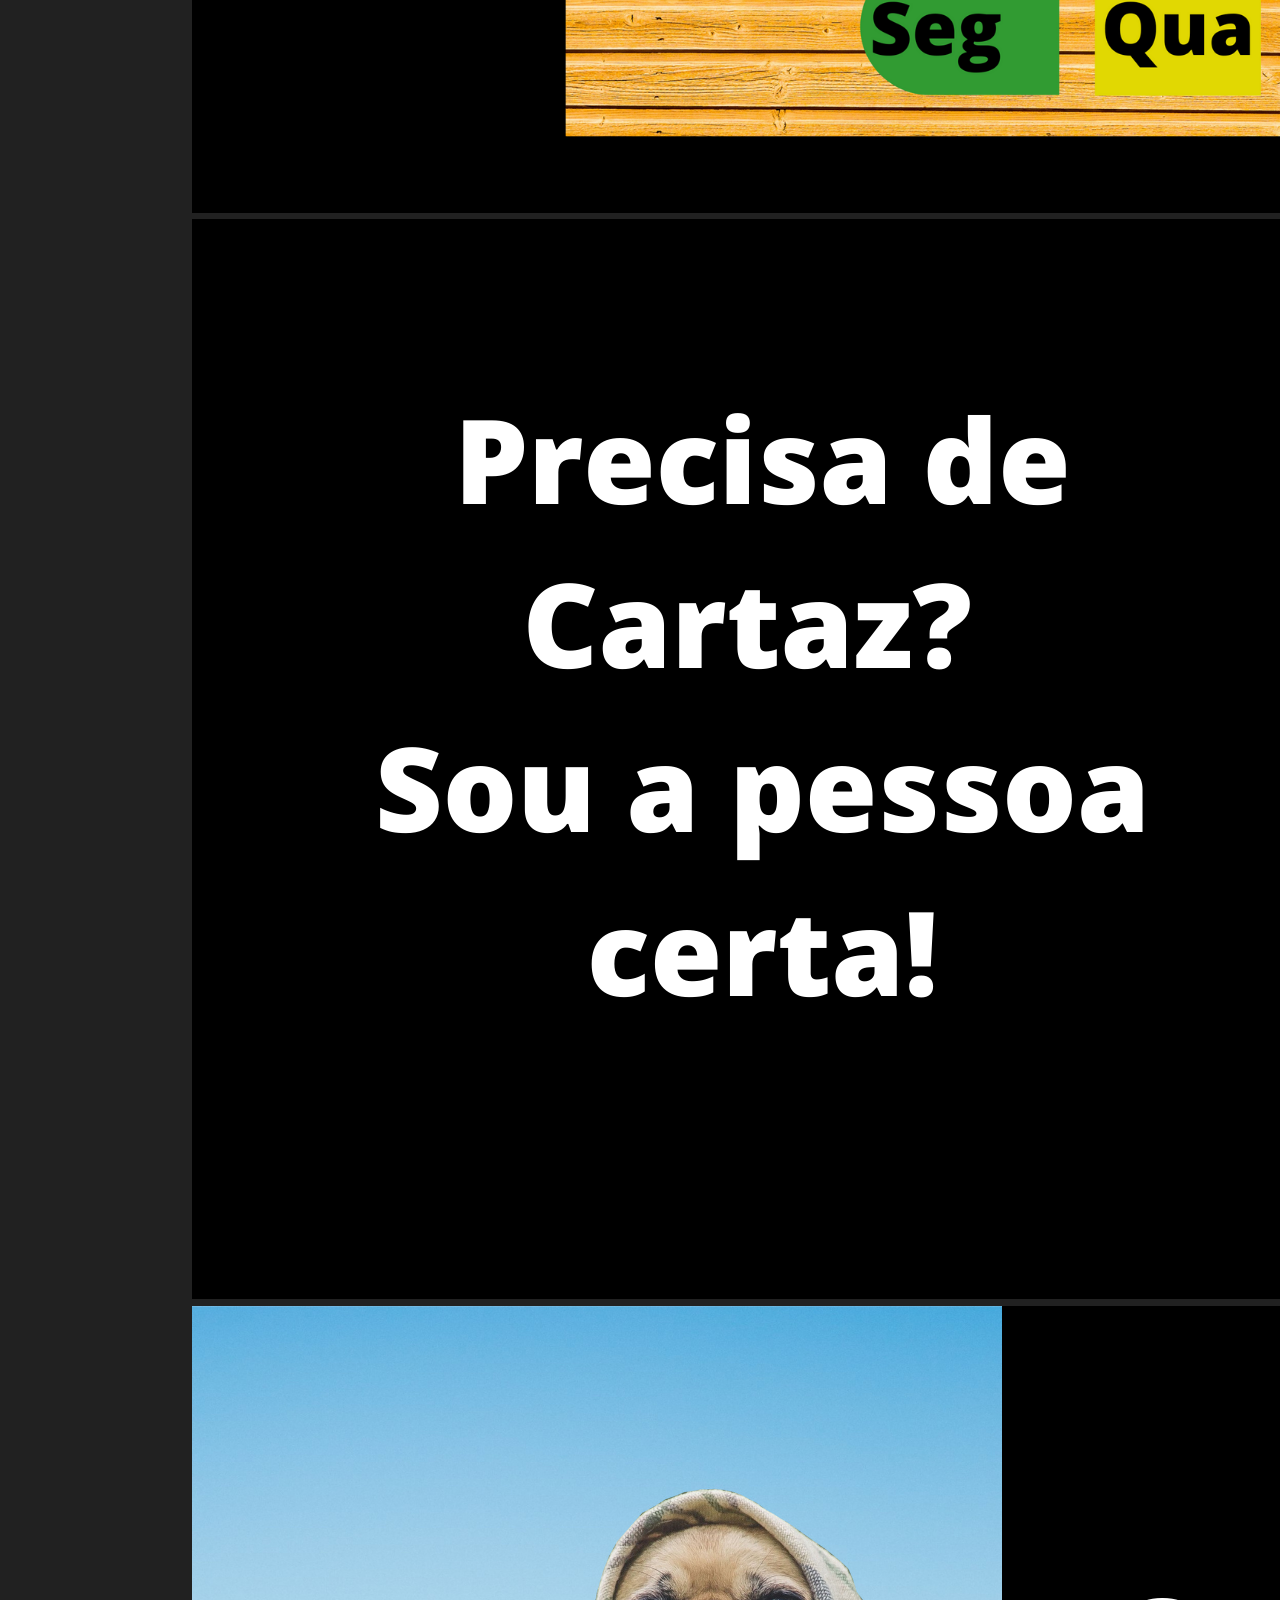
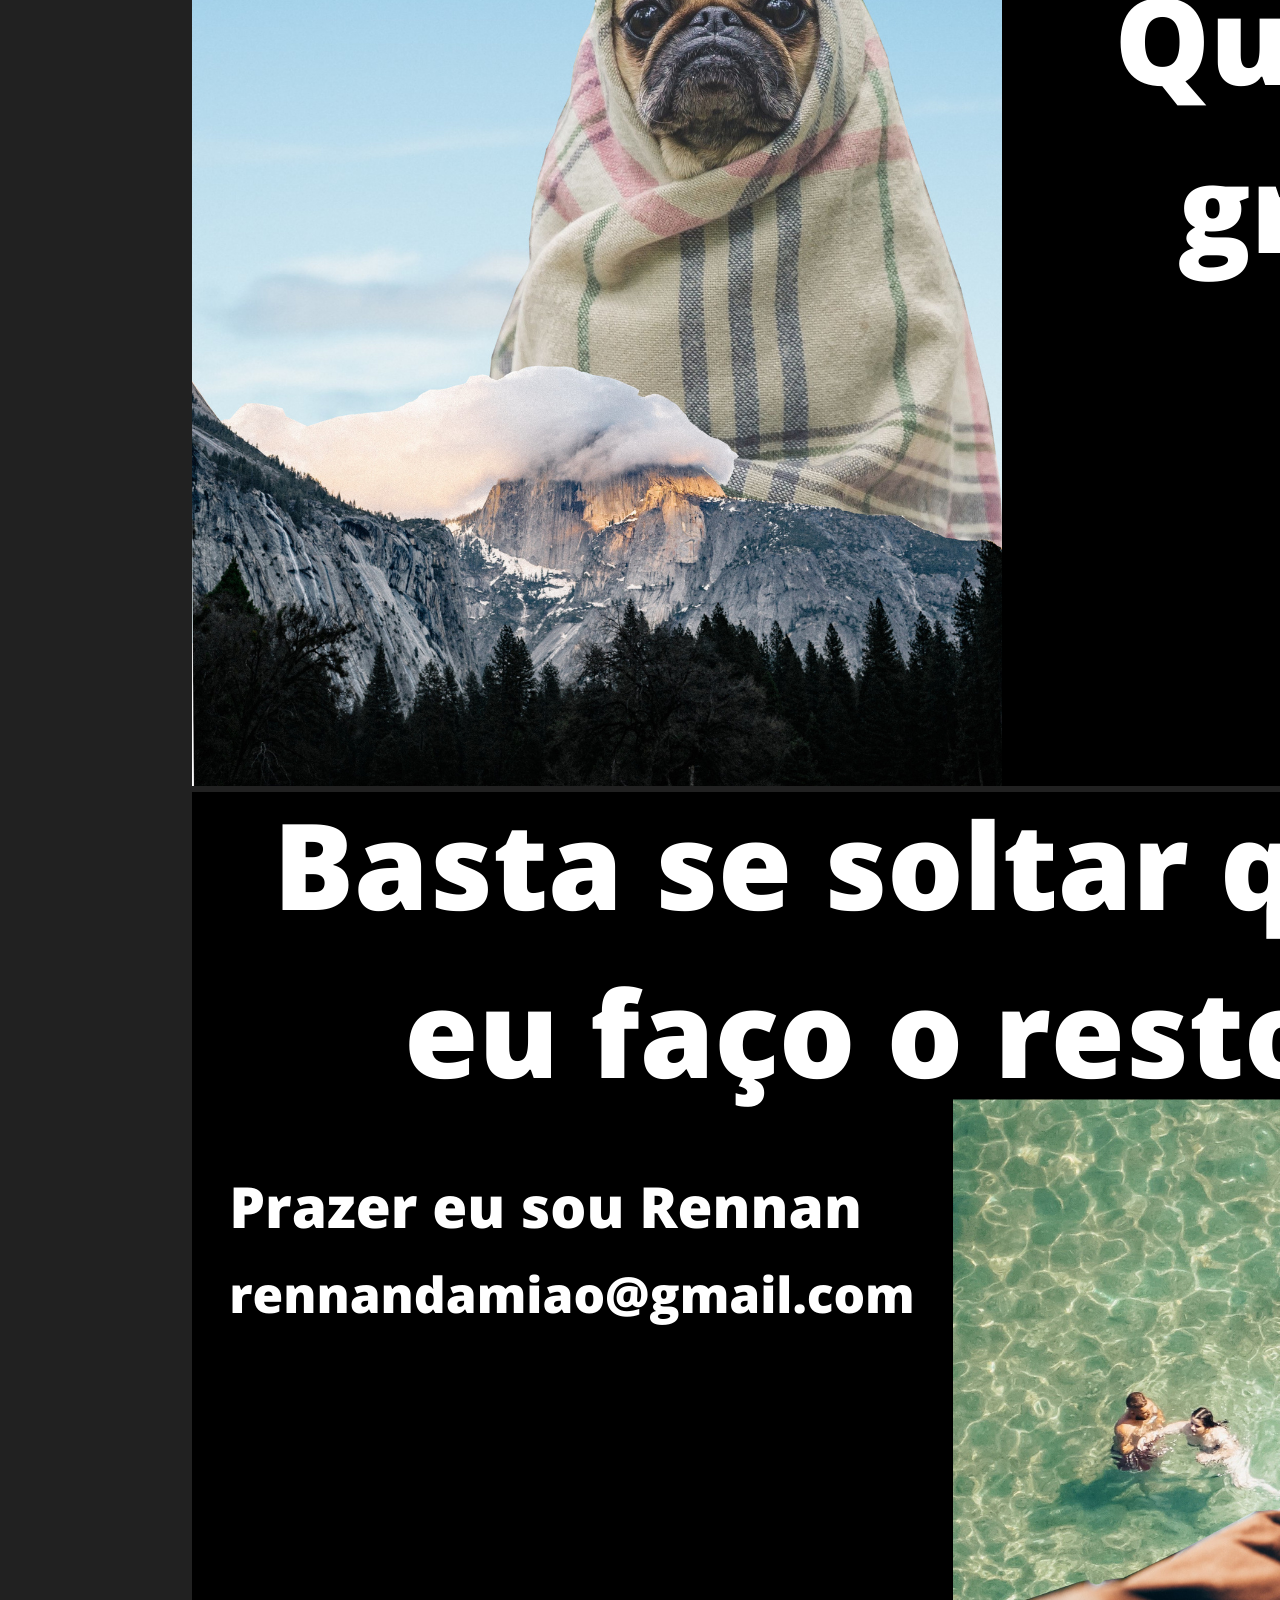
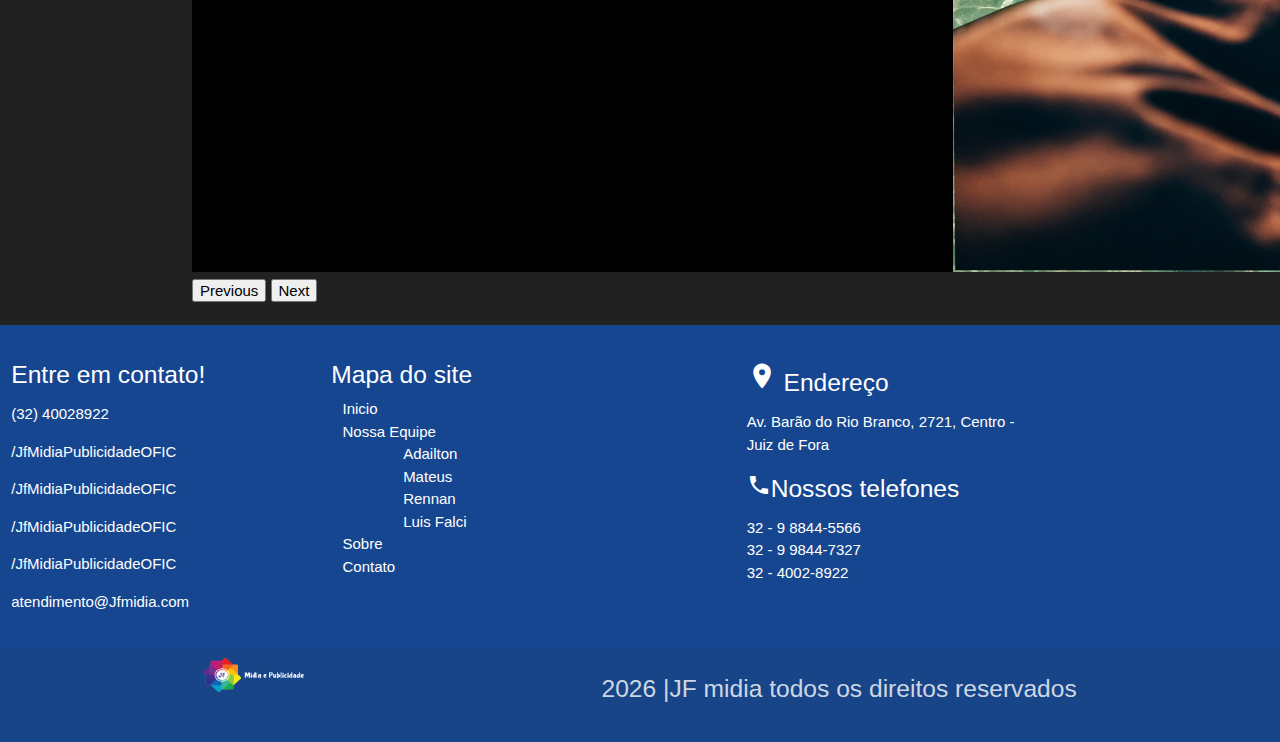
<file: pagPortifolio/Rennan.html>
<!doctype html>
<html lang="en">
  <head>
    <!-- Required meta tags -->
    <meta charset="utf-8">
    <meta name="viewport" content="width=device-width, initial-scale=1">

    <!-- Bootstrap CSS -->
    <link href="https://cdn.jsdelivr.net/npm/bootstrap@5.0.0-beta2/dist/css/bootstrap.min.css" rel="stylesheet" integrity="sha384-BmbxuPwQa2lc/FVzBcNJ7UAyJxM6wuqIj61tLrc4wSX0szH/Ev+nYRRuWlolflfl" crossorigin="anonymous">
    <link
    href="../css/materialize.css"
    type="text/css"
    rel="stylesheet"
    media="screen,projection"
  />
  <link
      href="https://fonts.googleapis.com/icon?family=Material+Icons"
      rel="stylesheet"
    />
  <link
    href="../css/style.css"
    type="text/css"
    rel="stylesheet"
    media="screen,projection"
  />
    <title>Portifolio Rennan</title>
  </head>
  <body class="grey darken-4">
    <nav class="blue" role="navigation">
      <div class="nav-wrapper container">
          <a id="logo-container" href="../index.html" class="brand-logo"><img src="../img/logo.png"  height="66px" width="auto" alt="logo"></a>
          <ul class="right hide-on-med-and-down">
              <li><a href="../index.html">Home</a></li>
              <li><a href="../portifolio.html">Nossa equipe</a></li>
              <li><a href="../sobre.html">Sobre</a></li>
              <li><a href="../contatos.html">Contato</a></li>
          </ul>

          <ul id="nav-mobile" class="sidenav">
              <li><a href="../index.html">Home</a></li>
              <li><a href="../portifolio.html">Nossa equipe</a></li>
              <li><a href="../sobre.html">Sobre</a></li>
              <li><a href="../contatos.html">Contato</a></li>
          </ul>
          <a href="#" data-target="nav-mobile" class="sidenav-trigger"><i class="material-icons">menu</i></a>
      </div>
  </nav>
  <br>
  <div class="container">
    <div class="row center-align">
        <h5 class="header grey-text text-lighten-3"> <a href="../index.html" >Home</a> ><a href="../portifolio.html">Nossa Equipe</a>> <a href="Rennan.html" class="grey-text text-lighten-3">Rennan</a></h5>
    </div>
</div>
  <div class=" container col s12 l10 m10">
    <div id="carouselExampleControls" class="carousel slide carosel-fade" data-bs-ride="carousel">
      <div class="carousel-inner">
        <div class="carousel-item active">
          <img src="../Portifolio-rennan/1.png" class="d-block w-100" alt="slide 1">
        </div>
        <div class="carousel-item">
          <img src="../Portifolio-rennan/2.png" class="d-block w-100" alt="slide 2">
        </div>
        <div class="carousel-item ">
          <img src="../Portifolio-rennan/3.png" class="d-block w-100" alt="slide 3">
        </div>
        <div class="carousel-item ">
          <img src="../Portifolio-rennan/4.png" class="d-block w-100" alt="slide 5">
        </div>
        <div class="carousel-item ">
          <img src="../Portifolio-rennan/5.png" class="d-block w-100" alt="slide 6">
        </div>
        <div class="carousel-item ">
          <img src="../Portifolio-rennan/6.png" class="d-block w-100" alt="slide 7">
        </div>
        
        
      </div>
      <button class="carousel-control-prev" type="button" data-bs-target="#carouselExampleControls"  data-bs-slide="prev">
        <span class="carousel-control-prev-icon" aria-hidden="true"></span>
        <span class="visually-hidden">Previous</span>
      </button>
      <button class="carousel-control-next" type="button" data-bs-target="#carouselExampleControls"  data-bs-slide="next">
        <span class="carousel-control-next-icon" aria-hidden="true"></span>
        <span class="visually-hidden">Next</span>
      </button>
    </div>
  </div>
  <br>
  <footer class="page-footer blue">
    <div class="">
      <div class="row">
        <div class="col s12 l3">
          <h5 class="white-text">Entre em contato!</h5>
          <p class="white-text">
            <i class="fab fa-whatsapp"> </i> (32) 40028922
          </p>
          <p>
            <a href="https://instagram.com/JfMidiaPublicidadeOFIC" class="white-text"><i class="fab fa-instagram"> </i>
              /JfMidiaPublicidadeOFIC</a>
          </p>
          <p>
            <a href="https://facebook.com/JfMidiaPublicidadeOFIC" class="white-text"><i class="fab fa-facebook"> </i>
              /JfMidiaPublicidadeOFIC</a>
          </p>
          <p>
            <a href="https://twitter.com/JfMidiaPublicidadeOFIC" class="white-text"><i class="fab fa-twitter"> </i>
              /JfMidiaPublicidadeOFIC</a>
          </p>
          <p>
            <a href="https://linkedin.com/JfMidiaPublicidadeOFIC" class="white-text"><i class="fab fa-linkedin"> </i>
              /JfMidiaPublicidadeOFIC</a>
          </p>
          <p class="white-text">
            <i class="far fa-envelope"></i> atendimento@Jfmidia.com
          </p>
        </div>
        <div class="col s12 l4">
          <h5 class="white-text">Mapa do site </h5>
          <div class="col s12">
            <a href="../index.html " class="white-text">Inicio</a>
          </div>
          <div class="col s12"> 
            <a href="../portifolio.html" class="white-text">Nossa Equipe</a>
          </div>
          <div class="container">
            <div class="col s12">
              <a href="Adailton.html" class="white-text">Adailton</a>
            </div>
            <div class="col s12">
              <a href="Mateus.html" class="white-text">Mateus</a>
            </div>
            <div class="col s12">
              <a href="Rennan.html" class="white-text">Rennan</a>
            </div>
            <div class="col s12">
              <a href="falci.html" class="white-text">Luis Falci</a>
            </div>
          </div>
          <div class="col s12">
            <a href="../sobre.html " class="white-text">Sobre</a>
          </div>
          <div class="col s12">
            <a href="../contatos.html" class="white-text">Contato</a>
          </div>
        </div>

        <div class="col s12 l4 container">
          <div class="row container">
            <h5 class="white-text">
              <i class="small material-icons">location_on</i> Endereço
            </h5>
            <ul>
              <li>
                <p>Av. Barão do Rio Branco, 2721, Centro - Juiz de Fora</p>
              </li>
            </ul>
            <h5 class="white-text">
              <i class="material-icons">local_phone</i>Nossos telefones
            </h5>
            <ul>
              <li>32 - 9 8844-5566</li>
              <li>32 - 9 9844-7327</li>
              <li>32 - 4002-8922</li>
            </ul>
          </div>
        </div>
      </div>
    </div>
    <div class="footer-copyright">
      <div class="container">
        <div class="row">
          <div class="col s12 l3">
            <img src="../img/logo.png" alt="logo" width="50%"/>
          </div>
          <div class="col s12 l9  right-align">
            <h5>
              <script>document.write(new Date().getFullYear())</script> |JF midia todos os direitos reservados
            </h5>

          </div>
        </div>
      </div>
    </div>
  </footer>

    <!-- Optional JavaScript; choose one of the two! -->

    <!-- Option 1: Bootstrap Bundle with Popper -->
    <script src="https://cdn.jsdelivr.net/npm/bootstrap@5.0.0-beta2/dist/js/bootstrap.bundle.min.js" integrity="sha384-b5kHyXgcpbZJO/tY9Ul7kGkf1S0CWuKcCD38l8YkeH8z8QjE0GmW1gYU5S9FOnJ0" crossorigin="anonymous"></script>

    <!-- Option 2: Separate Popper and Bootstrap JS -->
    <!--
    <script src="https://cdn.jsdelivr.net/npm/@popperjs/core@2.6.0/dist/umd/popper.min.js" integrity="sha384-KsvD1yqQ1/1+IA7gi3P0tyJcT3vR+NdBTt13hSJ2lnve8agRGXTTyNaBYmCR/Nwi" crossorigin="anonymous"></script>
    <script src="https://cdn.jsdelivr.net/npm/bootstrap@5.0.0-beta2/dist/js/bootstrap.min.js" integrity="sha384-nsg8ua9HAw1y0W1btsyWgBklPnCUAFLuTMS2G72MMONqmOymq585AcH49TLBQObG" crossorigin="anonymous"></script>
    -->
  </body>
</html>
</file>
<file: css/style.css>
/* Custom Stylesheet */
/**
 * Use this file to override Materialize files so you can update
 * the core Materialize files in the future
 *
 * Made By MaterializeCSS.com
 */

.icon-block {
  padding: 0 15px;
}
.icon-block .material-icons {
	font-size: inherit;
}
.novoAzul{
  color: #164690;
}
.azulTransparente{
  color: #16479080;
}
</file>
